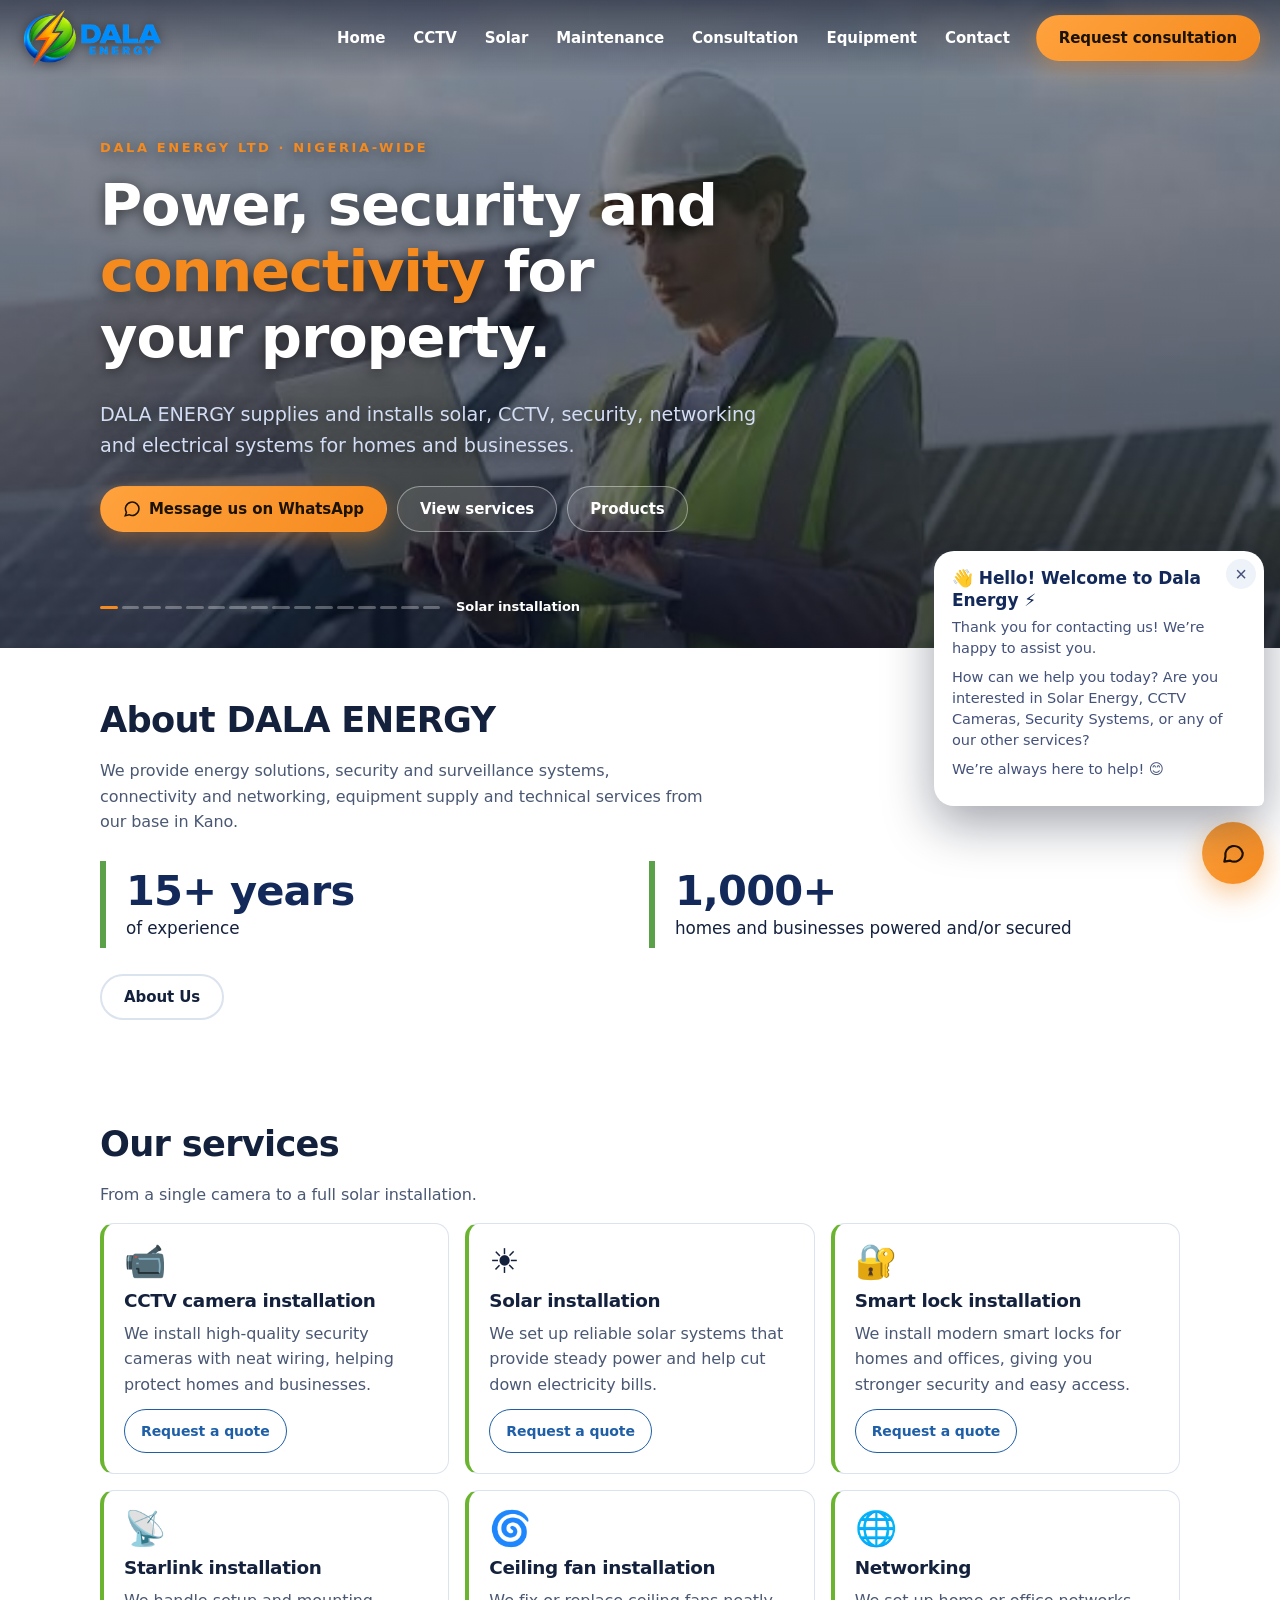
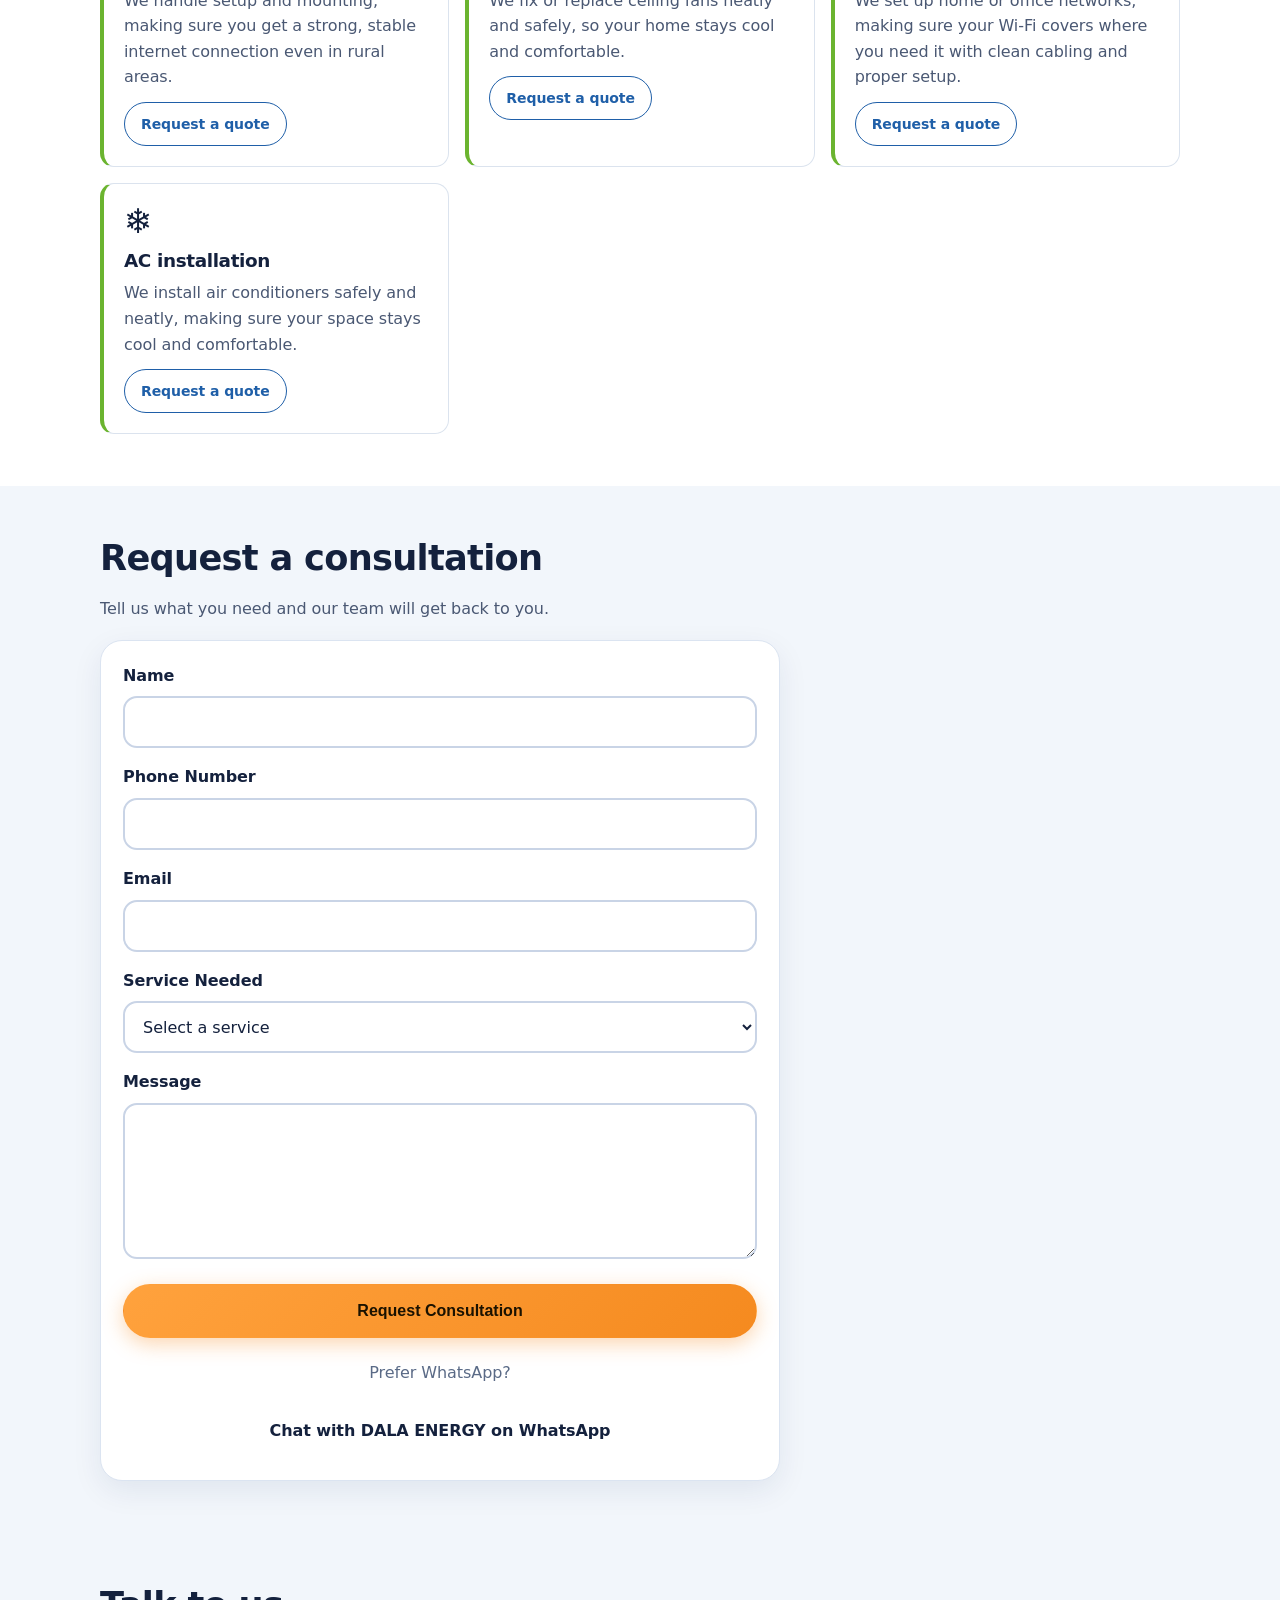
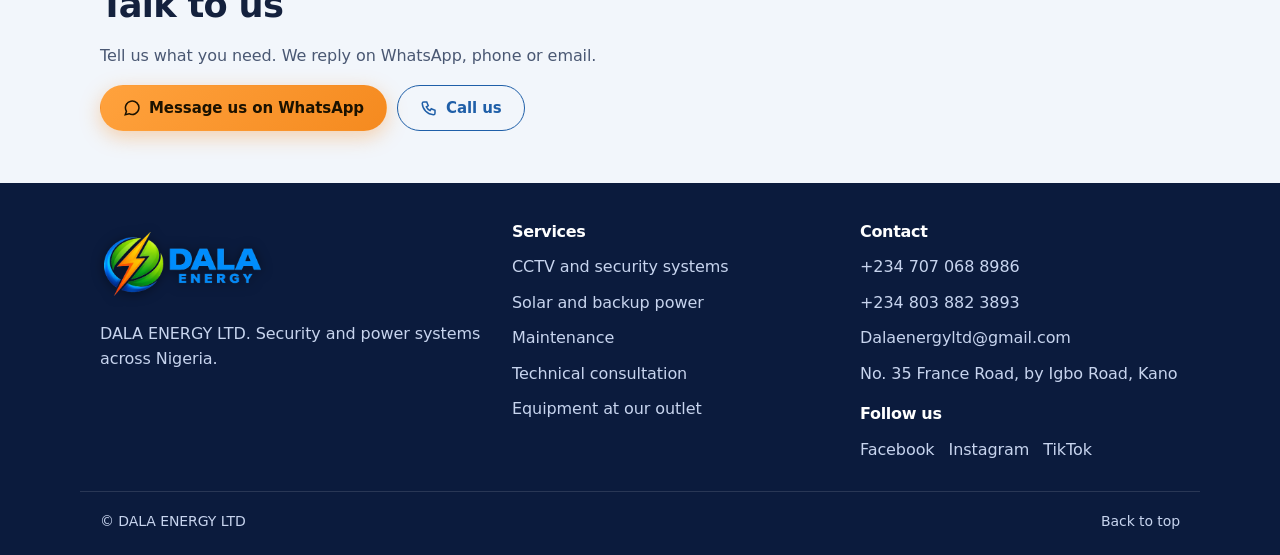
<file: index.html>
<!doctype html><html lang="en"><head><meta charset="utf-8"><meta name="viewport" content="width=device-width,initial-scale=1"><title>DALA ENERGY LTD | CCTV, Solar and Backup Power in Nigeria</title><meta name="description" content="DALA ENERGY LTD installs and maintains CCTV, solar and backup power systems across Nigeria. Outlet at 35 France Road, Kano."><link rel="canonical" href="https://dalaenergy.ng/"><meta property="og:title" content="DALA ENERGY LTD | CCTV, Solar and Backup Power in Nigeria"><meta property="og:description" content="DALA ENERGY LTD installs and maintains CCTV, solar and backup power systems across Nigeria. Outlet at 35 France Road, Kano."><meta property="og:type" content="website"><meta property="og:url" content="https://dalaenergy.ng/"><link rel="stylesheet" href="style.css?v=12"><script type="application/ld+json">{"@context":"https://schema.org","@type":"Store","name":"DALA ENERGY LTD","alternateName":"DALA ENERGY","url":"https://dalaenergy.ng","logo":"https://dalaenergy.ng/logo.png","telephone":["+2349045581684","+2348038823893"],"email":"Dalaenergyltd@gmail.com","address":{"@type":"PostalAddress","streetAddress":"No. 35 France Road, by Igbo Road","addressLocality":"Kano","addressCountry":"NG"},"areaServed":"Nigeria"}</script></head><body>
<a class="dl-skip" href="#main">Skip to content</a><div class="dl-prog" id="prog"></div>
<header class="dl-head"><a class="dl-brand" href="./"><img src="logo.png" alt="DALA ENERGY" width="150" height="67"></a><nav class="dl-nav" aria-label="Main"><a href="./">Home</a><a href="cctv">CCTV</a><a href="solar">Solar</a><a href="maintenance">Maintenance</a><a href="consultation">Consultation</a><a href="equipment">Equipment</a><a href="contact">Contact</a></nav><a class="dl-btn dl-btn-p dl-hide-s" href="https://wa.me/2349045581684?text=Hello%20DALA%20ENERGY%2C%20I%20would%20like%20a%20consultation.">Request consultation</a><button class="dl-burger" id="open" aria-label="Open menu" aria-expanded="false"><span></span><span></span><span></span></button></header>
<div class="dl-back" id="back"></div><aside class="dl-drawer" id="drawer" aria-hidden="true"><button class="dl-x" id="close" aria-label="Close menu">×</button><a href="./">Home<i>›</i></a><a href="cctv">CCTV<i>›</i></a><a href="solar">Solar<i>›</i></a><a href="maintenance">Maintenance<i>›</i></a><a href="consultation">Consultation<i>›</i></a><a href="equipment">Equipment<i>›</i></a><a href="contact">Contact<i>›</i></a><a class="dl-btn dl-btn-p dl-full" href="https://wa.me/2349045581684?text=Hello%20DALA%20ENERGY%2C%20I%20would%20like%20a%20consultation.">Request consultation</a><div class="dl-two"><a class="dl-btn dl-btn-g" href="https://wa.me/2349045581684?text=Hello%20DALA%20ENERGY%2C"><svg viewBox="0 0 24 24" width="18" height="18" fill="none" stroke="currentColor" stroke-width="2"><path d="M3 21l1.6-4.6A9 9 0 1 1 8 19.6z"/></svg> WhatsApp</a><a class="dl-btn dl-btn-g" href="tel:+2349045581684"><svg viewBox="0 0 24 24" width="18" height="18" fill="none" stroke="currentColor" stroke-width="2"><path d="M5 4h4l2 5-2.5 1.5a11 11 0 0 0 5 5L15 13l5 2v4a2 2 0 0 1-2 2A16 16 0 0 1 3 6a2 2 0 0 1 2-2z"/></svg> Call</a></div><p class="dl-small">Dalaenergyltd@gmail.com<br>+234 904 558 1684<br>+234 803 882 3893</p></aside>
<main id="main"><section class="dl-hero dl-has-slides"><script src="slides.js?v=7" defer></script><div class="dl-slides" aria-hidden="true"><img class="on" src="hero-1.jpg" alt=""><img data-src="hero-2.jpg" alt=""><img data-src="hero-3.jpg" alt=""><img data-src="hero-4.jpg" alt=""><img data-src="hero-5.jpg" alt=""><img data-src="hero-6.jpg" alt=""><img data-src="hero-7.jpg" alt=""><img data-src="hero-8.jpg" alt=""><img data-src="hero-9.jpg" alt=""><img data-src="hero-10.jpg" alt=""><img data-src="hero-11.jpg" alt=""><img data-src="hero-12.jpg" alt=""><img data-src="hero-13.jpg" alt=""><img data-src="hero-14.jpg" alt=""><img data-src="hero-15.jpg" alt=""><img data-src="hero-16.jpg" alt=""></div><div class="dl-wrap dl-herob"><p class="dl-eyebrow" data-k="eyebrow">DALA ENERGY LTD · NIGERIA-WIDE</p><h1 data-k="index.h1" data-fmt="1">Power, security and <em>connectivity</em> for your property.</h1><p class="dl-lead" data-k="index.lead">DALA ENERGY supplies and installs solar, CCTV, security, networking and electrical systems for homes and businesses.</p><div class="dl-row"><a class="dl-btn dl-btn-p" href="https://wa.me/2349045581684?text=Hello%20DALA%20ENERGY%2C%20I%20would%20like%20to%20discuss%20a%20project."><svg viewBox="0 0 24 24" width="18" height="18" fill="none" stroke="currentColor" stroke-width="2"><path d="M3 21l1.6-4.6A9 9 0 1 1 8 19.6z"/></svg> Message us on WhatsApp</a><a class="dl-btn dl-btn-o" href="#services">View services</a><a class="dl-btn dl-btn-o" href="equipment">Products</a></div></div></section><section class="dl-sec "><div class="dl-wrap"><h2 data-k="about.h">About DALA ENERGY</h2><p class="dl-lead2" data-k="about.p">We provide energy solutions, security and surveillance systems, connectivity and networking, equipment supply and technical services from our base in Kano.</p><div class="dl-ab"><div><b data-k="about.s1b">15+ years</b><span data-k="about.s1">of experience</span></div><div><b data-k="about.s2b">1,000+</b><span data-k="about.s2">homes and businesses powered and/or secured</span></div></div><a class="dl-btn dl-btn-o dl-ab-btn" href="contact">About Us</a></div></section><section id="services" class="dl-sec "><div class="dl-wrap"><h2 data-k="svc.h">Our services</h2><p class="dl-lead2" data-k="svc.sub">From a single camera to a full solar installation.</p><div class="dl-grid"><div class="dl-card"><span class="dl-ico" aria-hidden="true">📹</span><h3 data-k="svc.0.t">CCTV camera installation</h3><p data-k="svc.0.d">We install high-quality security cameras with neat wiring, helping protect homes and businesses.</p><a class="dl-btn dl-btn-o dl-sm" href="https://wa.me/2349045581684?text=Hello%20DALA%20ENERGY%2C%20I%20would%20like%20a%20quote%20for%20cctv%20camera%20installation.">Request a quote</a></div><div class="dl-card"><span class="dl-ico" aria-hidden="true">☀️</span><h3 data-k="svc.1.t">Solar installation</h3><p data-k="svc.1.d">We set up reliable solar systems that provide steady power and help cut down electricity bills.</p><a class="dl-btn dl-btn-o dl-sm" href="https://wa.me/2349045581684?text=Hello%20DALA%20ENERGY%2C%20I%20would%20like%20a%20quote%20for%20solar%20installation.">Request a quote</a></div><div class="dl-card"><span class="dl-ico" aria-hidden="true">🔐</span><h3 data-k="svc.2.t">Smart lock installation</h3><p data-k="svc.2.d">We install modern smart locks for homes and offices, giving you stronger security and easy access.</p><a class="dl-btn dl-btn-o dl-sm" href="https://wa.me/2349045581684?text=Hello%20DALA%20ENERGY%2C%20I%20would%20like%20a%20quote%20for%20smart%20lock%20installation.">Request a quote</a></div><div class="dl-card"><span class="dl-ico" aria-hidden="true">📡</span><h3 data-k="svc.3.t">Starlink installation</h3><p data-k="svc.3.d">We handle setup and mounting, making sure you get a strong, stable internet connection even in rural areas.</p><a class="dl-btn dl-btn-o dl-sm" href="https://wa.me/2349045581684?text=Hello%20DALA%20ENERGY%2C%20I%20would%20like%20a%20quote%20for%20starlink%20installation.">Request a quote</a></div><div class="dl-card"><span class="dl-ico" aria-hidden="true">🌀</span><h3 data-k="svc.4.t">Ceiling fan installation</h3><p data-k="svc.4.d">We fix or replace ceiling fans neatly and safely, so your home stays cool and comfortable.</p><a class="dl-btn dl-btn-o dl-sm" href="https://wa.me/2349045581684?text=Hello%20DALA%20ENERGY%2C%20I%20would%20like%20a%20quote%20for%20ceiling%20fan%20installation.">Request a quote</a></div><div class="dl-card"><span class="dl-ico" aria-hidden="true">🌐</span><h3 data-k="svc.5.t">Networking</h3><p data-k="svc.5.d">We set up home or office networks, making sure your Wi-Fi covers where you need it with clean cabling and proper setup.</p><a class="dl-btn dl-btn-o dl-sm" href="https://wa.me/2349045581684?text=Hello%20DALA%20ENERGY%2C%20I%20would%20like%20a%20quote%20for%20networking.">Request a quote</a></div><div class="dl-card"><span class="dl-ico" aria-hidden="true">❄️</span><h3 data-k="svc.6.t">AC installation</h3><p data-k="svc.6.d">We install air conditioners safely and neatly, making sure your space stays cool and comfortable.</p><a class="dl-btn dl-btn-o dl-sm" href="https://wa.me/2349045581684?text=Hello%20DALA%20ENERGY%2C%20I%20would%20like%20a%20quote%20for%20ac%20installation.">Request a quote</a></div></div></div></section><section class="dl-sec dl-formsec"><div class="dl-wrap"><h2 data-k="form.h">Request a consultation</h2><p class="dl-lead2" data-k="form.sub">Tell us what you need and our team will get back to you.</p><form class="dl-form" id="dlform" novalidate><label for="f-name">Name</label><input id="f-name" name="name" type="text" autocomplete="name" required><label for="f-phone">Phone Number</label><input id="f-phone" name="phone" type="tel" autocomplete="tel" inputmode="tel" required><label for="f-email">Email</label><input id="f-email" name="email" type="email" autocomplete="email"><label for="f-service">Service Needed</label><select id="f-service" name="service" required><option value="">Select a service</option><option>CCTV camera installation</option><option>Solar installation</option><option>Smart lock installation</option><option>Starlink installation</option><option>Ceiling fan installation</option><option>Networking</option><option>AC installation</option><option>Other</option></select><label for="f-msg">Message</label><textarea id="f-msg" name="message" rows="5"></textarea><input type="text" name="_gotcha" tabindex="-1" autocomplete="off" class="dl-hp" aria-hidden="true"><p class="dl-ferr" role="alert" hidden></p><button type="submit" class="dl-btn dl-btn-p dl-full">Request Consultation</button><div class="dl-fok" role="status" hidden></div><p class="dl-pw">Prefer WhatsApp?</p><a class="dl-btn dl-btn-w dl-full" id="dlfwa" href="https://wa.me/2349045581684?text=Hello%20DALA%20ENERGY%2C%20I%20would%20like%20to%20talk%20about%20a%20project.">Chat with DALA ENERGY on WhatsApp</a></form></div></section><section class="dl-sec dl-alt"><div class="dl-wrap"><h2>Talk to us</h2><p class="dl-lead2">Tell us what you need. We reply on WhatsApp, phone or email.</p><div class="dl-row"><a class="dl-btn dl-btn-p" href="https://wa.me/2349045581684?text=Hello%20DALA%20ENERGY%2C%20I%20need%20help%20with%20a%20project."><svg viewBox="0 0 24 24" width="18" height="18" fill="none" stroke="currentColor" stroke-width="2"><path d="M3 21l1.6-4.6A9 9 0 1 1 8 19.6z"/></svg> Message us on WhatsApp</a><a class="dl-btn dl-btn-o" href="tel:+2349045581684"><svg viewBox="0 0 24 24" width="18" height="18" fill="none" stroke="currentColor" stroke-width="2"><path d="M5 4h4l2 5-2.5 1.5a11 11 0 0 0 5 5L15 13l5 2v4a2 2 0 0 1-2 2A16 16 0 0 1 3 6a2 2 0 0 1 2-2z"/></svg> Call us</a></div></div></section></main>
<footer class="dl-foot"><div class="dl-wrap dl-fgrid"><div><span class="dl-brand dl-fb"><img src="logo.png" alt="DALA ENERGY" width="150" height="67"></span><p data-k="footer.blurb">DALA ENERGY LTD. Security and power systems across Nigeria.</p></div><div><h3>Services</h3><a href="cctv">CCTV and security systems</a><a href="solar">Solar and backup power</a><a href="maintenance">Maintenance</a><a href="consultation">Technical consultation</a><a href="equipment">Equipment at our outlet</a></div><div><h3>Contact</h3><a href="tel:+2349045581684">+234 904 558 1684</a><a href="tel:+2348038823893">+234 803 882 3893</a><a href="mailto:Dalaenergyltd@gmail.com">Dalaenergyltd@gmail.com</a><span>No. 35 France Road, by Igbo Road, Kano</span></div></div><div class="dl-wrap dl-legal"><span>© DALA ENERGY LTD</span><a href="#top" id="top">Back to top</a></div></footer><script src="site-data.js?v=1" defer></script><script src="site.js?v=1" defer></script><script src="script.js?v=9" defer></script><script src="assistant.js?v=2" defer></script></body></html>
</file>
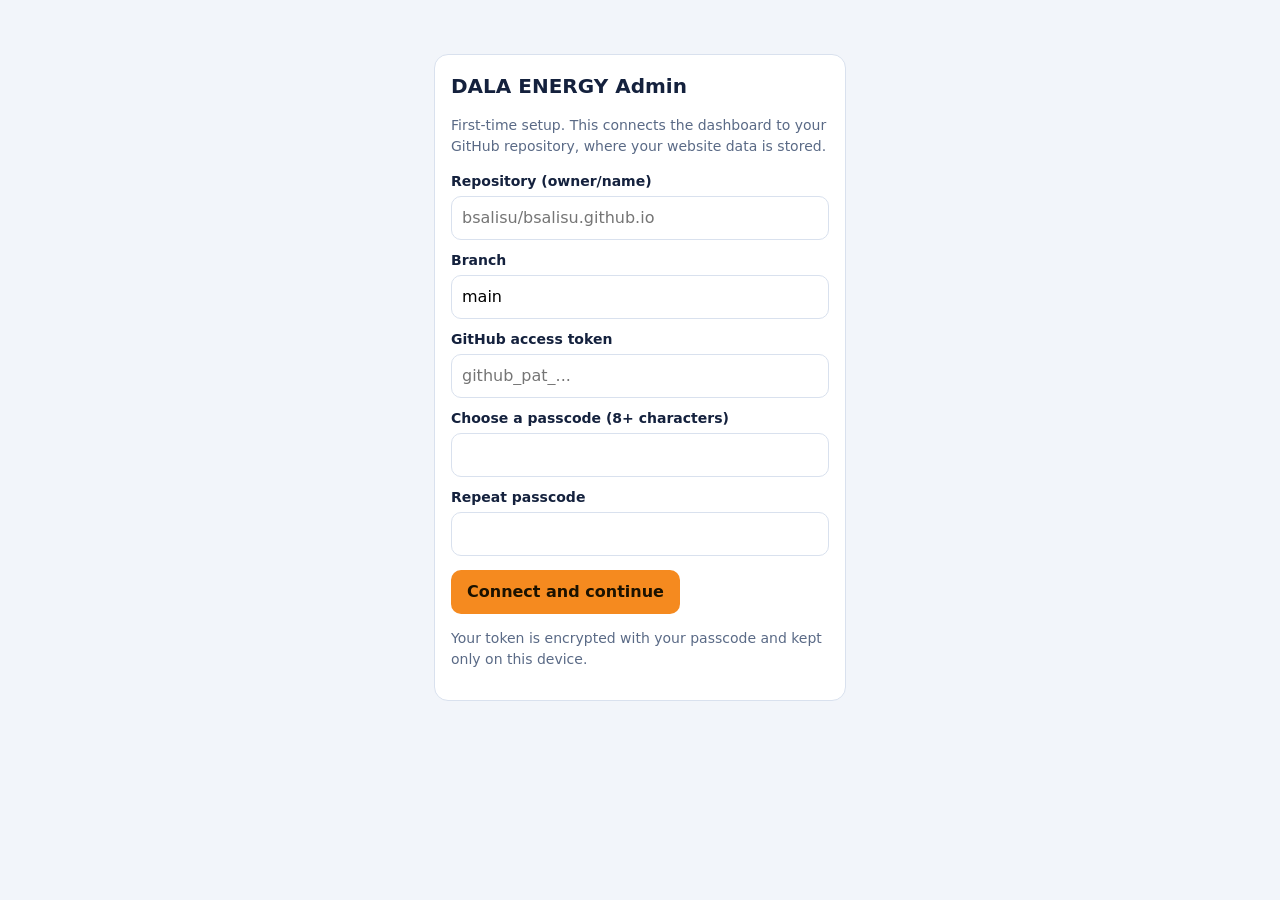
<file: admin.html>
<!doctype html><html lang="en"><head><meta charset="utf-8"><meta name="viewport" content="width=device-width,initial-scale=1"><meta name="robots" content="noindex,nofollow"><title>DALA ENERGY · Admin</title>
<style>
:root{--navy:#12295a;--deep:#0b1b3d;--green:#3f9a4f;--orange:#f58a1f;--bg:#f2f5fa;--line:#d9e1ee;--ink:#14213d;--mut:#5a6a86}
*{box-sizing:border-box}body{margin:0;font:16px/1.5 system-ui,-apple-system,"Segoe UI",Roboto,sans-serif;background:var(--bg);color:var(--ink)}
button,input,select,textarea{font:inherit}
.top{position:sticky;top:0;z-index:20;background:var(--deep);color:#fff;padding:10px 14px;display:flex;gap:8px;align-items:center;flex-wrap:wrap}
.top b{font-size:17px;margin-right:auto}.chip{font-size:12px;padding:3px 9px;border-radius:99px;background:#26407a}.chip.dirty{background:#b45309}
.btn{min-height:44px;padding:0 16px;border:0;border-radius:10px;font-weight:700;cursor:pointer;background:#e4eaf5;color:var(--ink)}
.btn.p{background:var(--orange);color:#1b1200}.btn.g{background:var(--green);color:#fff}.btn.d{background:#fde8e8;color:#9b1c1c}.btn.s{min-height:36px;padding:0 12px;font-size:14px}
.tabs{display:flex;gap:6px;overflow-x:auto;padding:10px 14px;background:#fff;border-bottom:1px solid var(--line);position:sticky;top:64px;z-index:15}
.tabs button{flex:none;min-height:40px;padding:0 14px;border:1px solid var(--line);border-radius:99px;background:#fff;font-weight:600;cursor:pointer}.tabs .on{background:var(--navy);color:#fff;border-color:var(--navy)}
main{max-width:980px;margin:0 auto;padding:16px 14px 80px}
.card{background:#fff;border:1px solid var(--line);border-radius:14px;padding:16px;margin:0 0 14px}
h2{margin:0 0 10px;font-size:20px}h3{margin:14px 0 6px;font-size:16px}
label{display:block;font-weight:600;font-size:14px;margin:10px 0 4px}
input[type=text],input[type=password],input[type=number],select,textarea{width:100%;min-height:44px;padding:8px 10px;border:1px solid var(--line);border-radius:10px;background:#fff}
textarea{min-height:84px}input[type=color]{width:64px;height:44px;border:1px solid var(--line);border-radius:10px;padding:2px;background:#fff}
.row{display:flex;gap:8px;flex-wrap:wrap;align-items:center}.grid{display:grid;gap:12px}@media(min-width:720px){.grid.c2{grid-template-columns:1fr 1fr}.grid.c3{grid-template-columns:repeat(3,1fr)}}
.muted{color:var(--mut);font-size:14px}.ok{color:#166534}.err{color:#b91c1c;font-weight:600}
details{border:1px solid var(--line);border-radius:12px;margin:8px 0;background:#fff}summary{padding:12px 14px;cursor:pointer;font-weight:600;display:flex;gap:8px;align-items:center;justify-content:space-between}
details>div{padding:0 14px 14px}
.thumbs{display:grid;grid-template-columns:repeat(auto-fill,minmax(150px,1fr));gap:10px}.th{border:1px solid var(--line);border-radius:12px;padding:8px;background:#fff;font-size:12px;word-break:break-all}
.th .im{height:100px;border-radius:8px;background:#e9eef7 center/contain no-repeat}.th .v{height:100px;display:grid;place-items:center;background:#e9eef7;border-radius:8px}
.login{max-width:440px;margin:6vh auto;padding:0 14px}
.sw{display:flex;gap:0;border-radius:10px;overflow:hidden;height:34px;margin-top:10px}.sw i{flex:1}
.toast{position:fixed;left:50%;bottom:18px;transform:translateX(-50%);background:#111c36;color:#fff;padding:10px 16px;border-radius:12px;z-index:50;max-width:92vw}
</style></head><body><div id="app"></div><div id="toast" class="toast" hidden></div>
<script>
const SEED={"design": {"navy": "#12295a", "deep": "#0b1b3d", "green": "#6bb42f", "orange": "#f58a1f", "blue": "#1f5fa8", "font": "", "gf": "", "radius": 99, "slideSeconds": 5, "noAnim": false}, "text": {}, "contact": {"phone1": "+234 904 558 1684", "phone2": "+234 803 882 3893", "email": "Dalaenergyltd@gmail.com", "address": "No. 35 France Road, by Igbo Road, Kano"}, "assistant": {"enabled": true, "name": "DALA Assistant", "greeting": "", "welcome": true, "welcomeText": "", "welcomeSeconds": 5}, "social": {}, "seo": {}, "slides": {"index": [{"src": "hero-1.jpg", "caption": "Solar installation"}, {"src": "hero-2.jpg", "caption": "Solar installation"}, {"src": "hero-3.jpg", "caption": "Solar installation"}, {"src": "hero-4.jpg", "caption": "Solar installation"}, {"src": "hero-5.jpg", "caption": "CCTV installation"}, {"src": "hero-6.jpg", "caption": "CCTV installation"}, {"src": "hero-7.jpg", "caption": "CCTV installation"}, {"src": "hero-8.jpg", "caption": "CCTV installation"}, {"src": "hero-9.jpg", "caption": "Starlink connectivity"}, {"src": "hero-10.jpg", "caption": "Starlink connectivity"}, {"src": "hero-11.jpg", "caption": "Electrical installation"}, {"src": "hero-12.jpg", "caption": "Solar installation"}, {"src": "hero-13.jpg", "caption": "Electrical installation"}, {"src": "hero-14.jpg", "caption": "Electrical installation"}, {"src": "hero-15.jpg", "caption": "Electrical installation"}, {"src": "hero-16.jpg", "caption": "Electrical installation"}], "cctv": [{"src": "hero-5.jpg", "caption": "CCTV installation"}, {"src": "hero-6.jpg", "caption": "CCTV installation"}, {"src": "hero-7.jpg", "caption": "CCTV installation"}, {"src": "hero-8.jpg", "caption": "CCTV installation"}], "solar": [{"src": "hero-1.jpg", "caption": "Solar installation"}, {"src": "hero-2.jpg", "caption": "Solar installation"}, {"src": "hero-3.jpg", "caption": "Solar installation"}, {"src": "hero-4.jpg", "caption": "Solar installation"}, {"src": "hero-12.jpg", "caption": "Solar installation"}], "maintenance": [{"src": "hero-14.jpg", "caption": "Electrical installation"}, {"src": "hero-15.jpg", "caption": "Electrical installation"}, {"src": "hero-16.jpg", "caption": "Electrical installation"}, {"src": "hero-11.jpg", "caption": "Electrical installation"}, {"src": "hero-13.jpg", "caption": "Electrical installation"}], "consultation": [{"src": "hero-14.jpg", "caption": "Electrical installation"}, {"src": "hero-1.jpg", "caption": "Solar installation"}, {"src": "hero-5.jpg", "caption": "CCTV installation"}, {"src": "hero-15.jpg", "caption": "Electrical installation"}], "equipment": [{"src": "hero-5.jpg", "caption": "CCTV installation"}, {"src": "hero-2.jpg", "caption": "Solar installation"}, {"src": "hero-9.jpg", "caption": "Starlink connectivity"}, {"src": "hero-16.jpg", "caption": "Electrical installation"}], "contact": [{"src": "hero-9.jpg", "caption": "Starlink connectivity"}, {"src": "hero-10.jpg", "caption": "Starlink connectivity"}, {"src": "hero-14.jpg", "caption": "Electrical installation"}, {"src": "hero-5.jpg", "caption": "CCTV installation"}]}, "products": {"categories": ["Featured products", "Solar products"], "items": [{"id": "p-cctv-camera", "name": "CCTV camera", "cat": "Featured products", "desc": "Available at our outlet. Prices and availability are confirmed on request.", "price": "", "stock": "ask", "image": "p-cctv-camera.jpg"}, {"id": "p-dvr", "name": "DVR", "cat": "Featured products", "desc": "Available at our outlet. Prices and availability are confirmed on request.", "price": "", "stock": "ask", "image": "p-dvr.jpg"}, {"id": "p-nvr", "name": "NVR", "cat": "Featured products", "desc": "Available at our outlet. Prices and availability are confirmed on request.", "price": "", "stock": "ask", "image": "p-nvr.jpg"}, {"id": "p-hard-drive", "name": "Hard drive", "cat": "Featured products", "desc": "Available at our outlet. Prices and availability are confirmed on request.", "price": "", "stock": "ask", "image": "p-hard-drive.jpg"}, {"id": "p-rg59-cable", "name": "RG59 cable", "cat": "Featured products", "desc": "Available at our outlet. Prices and availability are confirmed on request.", "price": "", "stock": "ask", "image": "p-rg59-cable.jpg"}, {"id": "p-power-supply", "name": "Power supply", "cat": "Featured products", "desc": "Available at our outlet. Prices and availability are confirmed on request.", "price": "", "stock": "ask", "image": ""}, {"id": "p-bnc-connectors", "name": "BNC connectors", "cat": "Featured products", "desc": "Available at our outlet. Prices and availability are confirmed on request.", "price": "", "stock": "ask", "image": "p-bnc-connectors.jpg"}, {"id": "p-dc-power-connectors", "name": "DC power connectors", "cat": "Featured products", "desc": "Available at our outlet. Prices and availability are confirmed on request.", "price": "", "stock": "ask", "image": "p-dc-power-connectors.jpg"}, {"id": "p-cctv-power-adapter", "name": "CCTV power adapter", "cat": "Featured products", "desc": "Available at our outlet. Prices and availability are confirmed on request.", "price": "", "stock": "ask", "image": ""}, {"id": "p-power-supply-box", "name": "Power supply box", "cat": "Featured products", "desc": "Available at our outlet. Prices and availability are confirmed on request.", "price": "", "stock": "ask", "image": "p-power-supply-box.jpg"}, {"id": "p-ethernet-cable", "name": "Ethernet cable", "cat": "Featured products", "desc": "Available at our outlet. Prices and availability are confirmed on request.", "price": "", "stock": "ask", "image": ""}, {"id": "p-rj45-connectors", "name": "RJ45 connectors", "cat": "Featured products", "desc": "Available at our outlet. Prices and availability are confirmed on request.", "price": "", "stock": "ask", "image": ""}, {"id": "p-poe-switch", "name": "PoE switch", "cat": "Featured products", "desc": "Available at our outlet. Prices and availability are confirmed on request.", "price": "", "stock": "ask", "image": ""}, {"id": "p-router", "name": "Router", "cat": "Featured products", "desc": "Available at our outlet. Prices and availability are confirmed on request.", "price": "", "stock": "ask", "image": ""}, {"id": "p-monitor", "name": "Monitor", "cat": "Featured products", "desc": "Available at our outlet. Prices and availability are confirmed on request.", "price": "", "stock": "ask", "image": ""}, {"id": "p-hdmi-cable", "name": "HDMI cable", "cat": "Featured products", "desc": "Available at our outlet. Prices and availability are confirmed on request.", "price": "", "stock": "ask", "image": ""}, {"id": "p-vga-cable", "name": "VGA cable", "cat": "Featured products", "desc": "Available at our outlet. Prices and availability are confirmed on request.", "price": "", "stock": "ask", "image": ""}, {"id": "p-junction-box", "name": "Junction box", "cat": "Featured products", "desc": "Available at our outlet. Prices and availability are confirmed on request.", "price": "", "stock": "ask", "image": ""}, {"id": "p-camera-mounting-bracket", "name": "Camera mounting bracket", "cat": "Featured products", "desc": "Available at our outlet. Prices and availability are confirmed on request.", "price": "", "stock": "ask", "image": ""}, {"id": "p-screws", "name": "Screws", "cat": "Featured products", "desc": "Available at our outlet. Prices and availability are confirmed on request.", "price": "", "stock": "ask", "image": ""}, {"id": "p-wall-plugs", "name": "Wall plugs", "cat": "Featured products", "desc": "Available at our outlet. Prices and availability are confirmed on request.", "price": "", "stock": "ask", "image": ""}, {"id": "p-cable-clips", "name": "Cable clips", "cat": "Featured products", "desc": "Available at our outlet. Prices and availability are confirmed on request.", "price": "", "stock": "ask", "image": ""}, {"id": "p-pvc-conduit-pipes", "name": "PVC conduit pipes", "cat": "Featured products", "desc": "Available at our outlet. Prices and availability are confirmed on request.", "price": "", "stock": "ask", "image": ""}, {"id": "p-cable-trunking", "name": "Cable trunking", "cat": "Featured products", "desc": "Available at our outlet. Prices and availability are confirmed on request.", "price": "", "stock": "ask", "image": ""}, {"id": "p-cctv-cabinet", "name": "CCTV cabinet", "cat": "Featured products", "desc": "Available at our outlet. Prices and availability are confirmed on request.", "price": "", "stock": "ask", "image": ""}, {"id": "p-surge-protector", "name": "Surge protector", "cat": "Featured products", "desc": "Available at our outlet. Prices and availability are confirmed on request.", "price": "", "stock": "ask", "image": ""}, {"id": "p-crimping-tool", "name": "Crimping tool", "cat": "Featured products", "desc": "Available at our outlet. Prices and availability are confirmed on request.", "price": "", "stock": "ask", "image": ""}, {"id": "p-cable-tester", "name": "Cable tester", "cat": "Featured products", "desc": "Available at our outlet. Prices and availability are confirmed on request.", "price": "", "stock": "ask", "image": ""}, {"id": "p-digital-multimeter", "name": "Digital multimeter", "cat": "Featured products", "desc": "Available at our outlet. Prices and availability are confirmed on request.", "price": "", "stock": "ask", "image": ""}, {"id": "p-solar-panel", "name": "Solar panel", "cat": "Solar products", "desc": "Available at our outlet. Prices and availability are confirmed on request.", "price": "", "stock": "ask", "image": ""}, {"id": "p-solar-inverter", "name": "Solar inverter", "cat": "Solar products", "desc": "Available at our outlet. Prices and availability are confirmed on request.", "price": "", "stock": "ask", "image": ""}, {"id": "p-battery", "name": "Battery", "cat": "Solar products", "desc": "Available at our outlet. Prices and availability are confirmed on request.", "price": "", "stock": "ask", "image": ""}, {"id": "p-mppt-charge-controller", "name": "MPPT charge controller", "cat": "Solar products", "desc": "Available at our outlet. Prices and availability are confirmed on request.", "price": "", "stock": "ask", "image": ""}, {"id": "p-dc-cable", "name": "DC cable", "cat": "Solar products", "desc": "Available at our outlet. Prices and availability are confirmed on request.", "price": "", "stock": "ask", "image": ""}, {"id": "p-mc4-connectors", "name": "MC4 connectors", "cat": "Solar products", "desc": "Available at our outlet. Prices and availability are confirmed on request.", "price": "", "stock": "ask", "image": ""}, {"id": "p-dc-breaker", "name": "DC breaker", "cat": "Solar products", "desc": "Available at our outlet. Prices and availability are confirmed on request.", "price": "", "stock": "ask", "image": ""}, {"id": "p-ac-breaker", "name": "AC breaker", "cat": "Solar products", "desc": "Available at our outlet. Prices and availability are confirmed on request.", "price": "", "stock": "ask", "image": ""}, {"id": "p-surge-protection-device", "name": "Surge protection device", "cat": "Solar products", "desc": "Available at our outlet. Prices and availability are confirmed on request.", "price": "", "stock": "ask", "image": ""}, {"id": "p-mounting-brackets", "name": "Mounting brackets", "cat": "Solar products", "desc": "Available at our outlet. Prices and availability are confirmed on request.", "price": "", "stock": "ask", "image": ""}]}};
const $=s=>document.querySelector(s),enc=new TextEncoder(),dec=new TextDecoder();
const PAGES=['index','cctv','solar','maintenance','consultation','equipment','contact'];
const PN={index:'Home',cctv:'CCTV',solar:'Solar',maintenance:'Maintenance',consultation:'Consultation',equipment:'Products',contact:'Contact'};
const SITEPHOTOS=Array.from({length:16},(_,i)=>'hero-'+(i+1)+'.jpg');
let cfg=null,S=null,tab='dash',media=[],sha=null,dirty=false,lockT=null,pageText=null,pageMeta={},busy=false;
const esc=t=>String(t==null?'':t).replace(/[&<>"]/g,c=>({'&':'&amp;','<':'&lt;','>':'&gt;','"':'&quot;'}[c]));
const b64=a=>{let s='';const u=new Uint8Array(a);for(let i=0;i<u.length;i+=0x8000)s+=String.fromCharCode.apply(null,u.subarray(i,i+0x8000));return btoa(s)};
const unb64=s=>Uint8Array.from(atob(s),c=>c.charCodeAt(0));
function toast(m,ms){const t=$('#toast');t.textContent=m;t.hidden=false;clearTimeout(t._t);t._t=setTimeout(()=>t.hidden=true,ms||3500)}
/* ---------- security: token kept encrypted on this device, unlocked by a passcode ---------- */
async function dk(pass,salt){const m=await crypto.subtle.importKey('raw',enc.encode(pass),'PBKDF2',false,['deriveKey']);return crypto.subtle.deriveKey({name:'PBKDF2',salt,iterations:200000,hash:'SHA-256'},m,{name:'AES-GCM',length:256},false,['encrypt','decrypt'])}
async function seal(obj,pass){const salt=crypto.getRandomValues(new Uint8Array(16)),iv=crypto.getRandomValues(new Uint8Array(12)),k=await dk(pass,salt);const c=await crypto.subtle.encrypt({name:'AES-GCM',iv},k,enc.encode(JSON.stringify(obj)));return{s:b64(salt),i:b64(iv),d:b64(c)}}
async function unseal(box,pass){const k=await dk(pass,unb64(box.s));const p=await crypto.subtle.decrypt({name:'AES-GCM',iv:unb64(box.i)},k,unb64(box.d));return JSON.parse(dec.decode(p))}
function arm(){clearTimeout(lockT);lockT=setTimeout(()=>lock('Locked after 15 minutes of no use.'),15*60*1000)}
function lock(msg){if(S)localStorage.setItem('dala_draft',JSON.stringify(S));cfg=null;S=null;renderLogin(msg)}
/* ---------- GitHub storage (the repository is the database) ---------- */
async function gh(path,opt){opt=opt||{};const r=await fetch('https://api.github.com/repos/'+cfg.repo+path,{...opt,headers:{Authorization:'Bearer '+cfg.token,Accept:'application/vnd.github+json',...(opt.body?{'Content-Type':'application/json'}:{})}});if(r.status===404)return null;if(!r.ok){let m='';try{m=(await r.json()).message}catch(e){}throw new Error('GitHub '+r.status+': '+m)}return r.status===204?{}:r.json()}
const getF=p=>gh('/contents/'+p+'?ref='+cfg.branch);
const putF=(p,c,msg,sh)=>gh('/contents/'+p,{method:'PUT',body:JSON.stringify({message:msg,content:c,branch:cfg.branch,...(sh?{sha:sh}:{})})});
const delF=(p,sh,msg)=>gh('/contents/'+p,{method:'DELETE',body:JSON.stringify({message:msg,sha:sh,branch:cfg.branch})});
function merge(a,b){for(const k in b){if(b[k]&&typeof b[k]==='object'&&!Array.isArray(b[k])&&a[k]&&typeof a[k]==='object'&&!Array.isArray(a[k]))merge(a[k],b[k]);else a[k]=b[k]}return a}
async function loadAll(){const f=await getF('site-data.js');let d={};sha=f?f.sha:null;if(f){try{const t=dec.decode(unb64(f.content.replace(/\n/g,'')));d=JSON.parse(t.slice(t.indexOf('{'),t.lastIndexOf('}')+1))}catch(e){}}
S=merge(JSON.parse(JSON.stringify(SEED)),d);const dr=localStorage.getItem('dala_draft');if(dr){try{S=JSON.parse(dr);dirty=true;toast('Your unsaved draft was restored.')}catch(e){}}
await loadMedia()}
async function loadMedia(){const l=await gh('/contents/media?ref='+cfg.branch);media=Array.isArray(l)?l.filter(x=>x.type==='file'):[]}
const mediaUrl=src=>{const m=media.find(x=>x.path===src);return m?m.download_url:'../'+src};
/* ---------- helpers ---------- */
const get=(o,p)=>p.split('.').reduce((a,k)=>a==null?a:a[k],o);
function set(o,p,v){const ks=p.split('.');let a=o;for(let i=0;i<ks.length-1;i++){if(a[ks[i]]==null)a[ks[i]]={};a=a[ks[i]]}a[ks[ks.length-1]]=v}
function mark(){dirty=true;const c=$('#chip');if(c){c.textContent='Unsaved changes';c.className='chip dirty'}}
const bind=(p,extra)=>`data-b="${p}" ${extra||''}`;
const inp=(p,label,ph,type)=>`<label>${label}</label><input type="${type||'text'}" ${bind(p)} value="${esc(get(S,p))}" placeholder="${esc(ph||'')}">`;
const mediaOpts=cur=>{const all=[...new Set(['',...SITEPHOTOS,...SEEDIMG,...media.map(m=>m.path),cur].filter(x=>x!==undefined))];return all.map(x=>`<option value="${esc(x)}" ${x===cur?'selected':''}>${x||'(none)'}</option>`).join('')};
const SEEDIMG=SEED.products.items.map(i=>i.image).filter(Boolean);
/* ---------- screens ---------- */
function shell(body){return `<div class="top"><b>DALA ENERGY · Admin</b><span id="chip" class="chip ${dirty?'dirty':''}">${dirty?'Unsaved changes':'All saved'}</span><button class="btn s" data-a="save">Save changes</button><button class="btn s p" data-a="publish">Publish</button><button class="btn s" data-a="lock">Lock</button></div>
<div class="tabs">${[['dash','Dashboard'],['design','Design'],['content','Content'],['products','Products'],['media','Media'],['sliders','Sliders'],['seo','SEO'],['help','Account']].map(t=>`<button class="${tab===t[0]?'on':''}" data-a="tab" data-v="${t[0]}">${t[1]}</button>`).join('')}</div><main>${body}</main>`}
function renderLogin(msg){const has=!!localStorage.getItem('dala_admin');const host=location.hostname.endsWith('.github.io')?location.hostname:'';
$('#app').innerHTML=`<div class="login"><div class="card"><h2>DALA ENERGY Admin</h2><p class="muted">${has?'Enter your passcode to unlock the dashboard.':'First-time setup. This connects the dashboard to your GitHub repository, where your website data is stored.'}</p>${msg?`<p class="err">${esc(msg)}</p>`:''}
${has?`<label>Passcode</label><input type="password" id="pc" autocomplete="current-password"><div class="row" style="margin-top:14px"><button class="btn p" data-a="unlock">Unlock</button><button class="btn" data-a="reset">Reset setup</button></div>`:
`<label>Repository (owner/name)</label><input type="text" id="repo" value="${host?esc(host.split('.')[0]+'/'+host):''}" placeholder="bsalisu/bsalisu.github.io">
<label>Branch</label><input type="text" id="br" value="main"><label>GitHub access token</label><input type="password" id="tk" placeholder="github_pat_..." autocomplete="off">
<label>Choose a passcode (8+ characters)</label><input type="password" id="pc" autocomplete="new-password"><label>Repeat passcode</label><input type="password" id="pc2" autocomplete="new-password">
<div class="row" style="margin-top:14px"><button class="btn p" data-a="setup">Connect and continue</button></div><p class="muted">Your token is encrypted with your passcode and kept only on this device.</p>`}</div></div>`}
async function enter(c){cfg=c;const r=await gh('');if(!r)throw new Error('Repository not found. Check the name and token.');if(r.permissions&&!r.permissions.push)throw new Error('This token cannot write to the repository.');await loadAll();arm();render()}
function render(){let b='';({dash:vDash,design:vDesign,content:vContent,products:vProducts,media:vMedia,sliders:vSliders,seo:vSeo,help:vHelp})[tab]();}
function put(h){$('#app').innerHTML=shell(h)}
function vDash(){put(`<div class="card"><h2>Welcome</h2><p>Edit anything in the tabs above. <b>Save changes</b> keeps a draft on this device. <b>Publish</b> sends your changes to the live website, which updates in about 1 to 2 minutes.</p><div class="row"><button class="btn p" data-a="publish">Publish now</button><a class="btn" href="../" target="_blank" style="text-decoration:none;display:inline-flex;align-items:center">Open website</a></div></div>
<div class="grid c3"><div class="card"><h3>Products</h3><p>${S.products.items.length} products in ${S.products.categories.length} categories</p></div><div class="card"><h3>Media files</h3><p>${media.length} uploaded</p></div><div class="card"><h3>Repository</h3><p class="muted">${esc(cfg.repo)} (${esc(cfg.branch)})</p></div></div>`)}
function vDesign(){const d=S.design,F=[['','Default (system)'],['Georgia, serif','Georgia (serif)'],['Arial, Helvetica, sans-serif','Arial'],['Verdana, sans-serif','Verdana'],['"Trebuchet MS", sans-serif','Trebuchet'],['Inter, sans-serif|Inter','Inter (Google)'],['Poppins, sans-serif|Poppins','Poppins (Google)'],['Montserrat, sans-serif|Montserrat','Montserrat (Google)'],['Roboto, sans-serif|Roboto','Roboto (Google)'],['"Playfair Display", serif|Playfair Display','Playfair Display (Google)']];
const cur=F.find(f=>f[0].split('|')[0]===d.font&&(f[0].split('|')[1]||'')===(d.gf||''))||F[0];
put(`<div class="card"><h2>Colours</h2><div class="grid c3">${[['navy','Main navy'],['deep','Deep navy (header, footer)'],['green','Green'],['orange','Orange (buttons)'],['blue','Blue']].map(c=>`<div><label>${c[1]}</label><input type="color" ${bind('design.'+c[0])} value="${esc(d[c[0]])}"></div>`).join('')}</div><div class="sw">${['navy','deep','green','orange','blue'].map(c=>`<i style="background:${esc(d[c])}"></i>`).join('')}</div></div>
<div class="card"><h2>Fonts and buttons</h2><label>Font</label><select data-b="design.@font">${F.map(f=>`<option value="${esc(f[0])}" ${f===cur?'selected':''}>${f[1]}</option>`).join('')}</select>
<label>Button shape</label><select data-b="design.radius" data-num="1">${[[6,'Square'],[12,'Rounded'],[99,'Pill (current)']].map(o=>`<option value="${o[0]}" ${+d.radius===o[0]?'selected':''}>${o[1]}</option>`).join('')}</select></div>
<div class="card"><h2>Animations</h2><label>Seconds each slide stays</label><input type="number" min="2" max="30" ${bind('design.slideSeconds')} data-num="1" value="${esc(d.slideSeconds)}"><label><input type="checkbox" ${bind('design.noAnim')} ${d.noAnim?'checked':''}> Turn off animations and transitions</label></div>
<div class="card"><button class="btn d" data-a="resetdesign">Reset design to default</button></div>`)}
async function ensureText(){if(pageText)return;pageText={};for(const p of PAGES){try{const r=await fetch('../'+p+'.html',{cache:'no-store'});const doc=new DOMParser().parseFromString(await r.text(),'text/html');
pageMeta[p]={title:doc.title,description:(doc.querySelector('meta[name=description]')||{}).content||''};
doc.querySelectorAll('[data-k]').forEach(e=>{const k=e.getAttribute('data-k');if(pageText[k])return;const c=e.cloneNode(true);c.querySelectorAll('em').forEach(m=>m.replaceWith('*'+m.textContent+'*'));pageText[k]={t:c.textContent.trim(),p:p,long:c.textContent.length>80}})}catch(e){}}}
async function vContent(){put('<div class="card">Loading...</div>');await ensureText();const keys=Object.keys(pageText),ct=S.contact,so=S.social;
const groups={};keys.forEach(k=>{(groups[pageText[k].p]=groups[pageText[k].p]||[]).push(k)});
put(`<div class="card"><h2>Contact information</h2><div class="grid c2">${inp('contact.phone1','Phone / WhatsApp 1')}${inp('contact.phone2','Phone / WhatsApp 2')}${inp('contact.email','Email')}${inp('contact.address','Office address')}${inp('contact.formEndpoint','Form delivery link (optional). Leave empty to send consultation requests to the email above.','https://formspree.io/f/xxxxxxx')}</div><p class="muted">Changes the number, email and address everywhere on the site, including the WhatsApp and call buttons.</p></div>
<div class="card"><h2>Social media links</h2><div class="grid c2">${['facebook','instagram','tiktok','x','youtube','linkedin'].map(k=>inp('social.'+k,k[0].toUpperCase()+k.slice(1)+' link','https://')).join('')}</div></div>
<div class="card"><h2>Chat assistant</h2><label><input type="checkbox" ${bind('assistant.enabled')} ${S.assistant&&S.assistant.enabled===false?'':'checked'}> Show the chat assistant on the website</label><label><input type="checkbox" ${bind('assistant.welcome')} ${S.assistant&&S.assistant.welcome===false?'':'checked'}> Show the welcome message to every visitor</label><label>Welcome message (one line per paragraph, leave empty for the standard message)</label><textarea ${bind('assistant.welcomeText')}>${esc(get(S,'assistant.welcomeText')||'')}</textarea><label>Seconds the message stays</label><input type="number" min="2" max="30" ${bind('assistant.welcomeSeconds')} data-num="1" value="${esc(get(S,'assistant.welcomeSeconds')||5)}">${inp('assistant.name','Assistant name','DALA Assistant')}<label>Welcome message (leave empty for the automatic greeting)</label><textarea ${bind('assistant.greeting')}>${esc(get(S,'assistant.greeting')||'')}</textarea></div>
<div class="card"><h2>Website text</h2><p class="muted">Leave a box empty to keep the original text. In headlines, put *stars* around a word to colour it orange.</p>${Object.keys(groups).map(p=>`<details><summary>${PN[p]} page · ${groups[p].length} items</summary><div>${groups[p].map(k=>{const o=pageText[k],v=(S.text||{})[k];const val=v==null?'':v;return `<label>${esc(k)}</label>${o.long?`<textarea ${bind('text.@'+k)} placeholder="${esc(o.t)}">${esc(val)}</textarea>`:`<input type="text" ${bind('text.@'+k)} value="${esc(val)}" placeholder="${esc(o.t)}">`}`}).join('')}</div></details>`).join('')}</div>`)}
function vProducts(){const P=S.products;put(`<div class="card"><h2>Categories</h2>${P.categories.map((c,i)=>`<div class="row" style="margin-bottom:6px"><input type="text" style="flex:1" data-b="products.categories.${i}" data-cat="${i}" value="${esc(c)}"><button class="btn s d" data-a="delcat" data-i="${i}">Delete</button></div>`).join('')}<button class="btn s" data-a="addcat">Add category</button></div>
<div class="card"><div class="row" style="justify-content:space-between"><h2 style="margin:0">Products (${P.items.length})</h2><button class="btn p s" data-a="addprod">Add product</button></div><input type="text" id="q" placeholder="Search products" style="margin:10px 0" value=""><div id="plist">${P.items.map((x,i)=>prodHtml(x,i)).join('')}</div></div>`)}
function prodHtml(x,i){const P=S.products;return `<details data-name="${esc(x.name.toLowerCase())}"><summary><span>${esc(x.name)} <span class="muted">· ${esc(x.cat)}</span></span><span class="muted">${x.stock==='out'?'Out of stock':x.stock==='in'?'In stock':'Ask'}</span></summary><div>
${inp('products.items.'+i+'.name','Name')}${inp('products.items.'+i+'.brand','Brand (optional, customers can search it)')}${inp('products.items.'+i+'.keywords','Search keywords (optional)','e.g. outdoor, night vision')}<label>Category</label><select data-b="products.items.${i}.cat">${P.categories.map(c=>`<option ${c===x.cat?'selected':''}>${esc(c)}</option>`).join('')}</select>
<label>Description</label><textarea data-b="products.items.${i}.desc">${esc(x.desc)}</textarea>${inp('products.items.'+i+'.price','Price (numbers only, or text). Empty shows "Contact for Price"','e.g. 25000')}
<label>Stock</label><select data-b="products.items.${i}.stock">${[['ask','Ask for availability'],['in','In stock'],['out','Out of stock']].map(o=>`<option value="${o[0]}" ${x.stock===o[0]?'selected':''}>${o[1]}</option>`).join('')}</select>
<label>Photo</label><select data-b="products.items.${i}.image">${mediaOpts(x.image)}</select>
<div class="row" style="margin-top:12px"><button class="btn s" data-a="pup" data-i="${i}">Move up</button><button class="btn s" data-a="pdown" data-i="${i}">Move down</button><button class="btn s d" data-a="delprod" data-i="${i}">Delete product</button></div></div></details>`}
function vMedia(){put(`<div class="card"><h2>Upload images or videos</h2><p class="muted">Photos are resized to a maximum of 1920 pixels wide before upload so the site stays fast. Videos: MP4 or WebM, under 30 MB.</p><input type="file" id="up" accept="image/*,video/mp4,video/webm" multiple><div id="upst" class="muted"></div></div>
<div class="card"><h2>Your media (${media.length})</h2><div class="thumbs">${media.map((m,i)=>`<div class="th">${/\.(mp4|webm)$/i.test(m.name)?'<div class="v">Video</div>':`<div class="im" style="background-image:url('${esc(m.download_url)}')"></div>`}<div style="margin:6px 0"><b>${esc(m.path)}</b></div><div class="row"><label class="btn s" style="margin:0;display:inline-flex;align-items:center">Replace<input type="file" hidden data-rep="${i}" accept="image/*,video/mp4,video/webm"></label><button class="btn s d" data-a="delmedia" data-i="${i}">Delete</button></div></div>`).join('')||'<p class="muted">Nothing uploaded yet.</p>'}</div></div>`)}
function vSliders(){const pg=window._sp||'index';const L=S.slides[pg]||[];put(`<div class="card"><h2>Sliders</h2><label>Page</label><select id="sp">${PAGES.map(p=>`<option value="${p}" ${p===pg?'selected':''}>${PN[p]}</option>`).join('')}</select><p class="muted">Each slide changes automatically. Drag order with the arrows.</p>
${L.map((s,i)=>`<div class="card" style="padding:10px"><div class="row"><div class="th" style="width:90px;padding:4px">${/\.(mp4|webm)$/i.test(s.src)?'<div class="v">Video</div>':`<div class="im" style="height:56px;background-image:url('${esc(mediaUrl(s.src))}')"></div>`}</div><div style="flex:1;min-width:180px"><select data-b="slides.${pg}.${i}.src">${mediaOpts(s.src)}</select><input type="text" style="margin-top:6px" data-b="slides.${pg}.${i}.caption" value="${esc(s.caption)}" placeholder="Caption"></div></div>
<div class="row" style="margin-top:8px"><button class="btn s" data-a="sup" data-i="${i}">Up</button><button class="btn s" data-a="sdown" data-i="${i}">Down</button><button class="btn s d" data-a="sdel" data-i="${i}">Remove</button></div></div>`).join('')}<button class="btn p" data-a="sadd">Add slide</button></div>`)}
async function vSeo(){put('<div class="card">Loading...</div>');await ensureText();put(`<div class="card"><h2>Search engine titles and descriptions</h2><p class="muted">Leave empty to keep the original.</p>${PAGES.map(p=>`<details><summary>${PN[p]}</summary><div>${inp('seo.'+p+'.title','Page title',(pageMeta[p]||{}).title)}<label>Description</label><textarea data-b="seo.${p}.description" placeholder="${esc((pageMeta[p]||{}).description)}">${esc(get(S,'seo.'+p+'.description')||'')}</textarea></div></details>`).join('')}</div>`)}
function vHelp(){put(`<div class="card"><h2>Account and security</h2><p>Signed in to <b>${esc(cfg.repo)}</b> (${esc(cfg.branch)}). Only someone with your passcode on this device, and a GitHub token that can write to your repository, can publish changes.</p><div class="row"><button class="btn" data-a="lock">Lock now</button><button class="btn d" data-a="reset">Sign out and remove token</button></div></div>
<div class="card"><h2>Not yet in this dashboard</h2><p class="muted">Creating, deleting and duplicating whole pages, rearranging page sections, and a layout and spacing editor are not built yet. Everything else on the tabs above works.</p></div>`)}
/* ---------- actions ---------- */
async function doPublish(){if(busy)return;busy=true;try{const body='window.DALA_SITE = '+JSON.stringify(S,null,1)+';\n';const cur=await getF('site-data.js');
const r=await putF('site-data.js',btoa(unescape(encodeURIComponent(body))),'Dashboard: publish changes',cur?cur.sha:null);sha=r&&r.content?r.content.sha:sha;localStorage.removeItem('dala_draft');dirty=false;render();toast('Published. Your live website will update in about 1 to 2 minutes.',6000)}catch(e){toast('Could not publish: '+e.message,8000)}busy=false}
async function readImg(file){if(!file.type.startsWith('image/'))return file.arrayBuffer();const bm=await createImageBitmap(file);const sc=Math.min(1,1920/bm.width),c=document.createElement('canvas');c.width=Math.round(bm.width*sc);c.height=Math.round(bm.height*sc);c.getContext('2d').drawImage(bm,0,0,c.width,c.height);const png=file.type==='image/png';return new Promise(r=>c.toBlob(b=>b.arrayBuffer().then(r),png?'image/png':'image/jpeg',.88))}
const safe=n=>n.toLowerCase().replace(/\.jpeg$/,'.jpg').replace(/[^a-z0-9.]+/g,'-').replace(/^-+|-+$/g,'');
async function upload(files,replaceIdx){const st=$('#upst');for(const f of files){try{if(f.type.startsWith('video/')&&f.size>30*1024*1024){toast(f.name+' is over 30 MB.');continue}
let name=replaceIdx!=null?media[replaceIdx].name:safe(f.name);if(replaceIdx==null&&!/\.(jpg|png|webp|gif|mp4|webm)$/.test(name))name+=f.type==='image/png'?'.png':'.jpg';
const path='media/'+name,ex=media.find(m=>m.path===path),data=await readImg(f);if(st)st.textContent='Uploading '+name+'...';
await putF(path,b64(data),'Dashboard: upload '+name,ex?ex.sha:null)}catch(e){toast('Upload failed: '+e.message,8000)}}
await loadMedia();render();toast('Upload complete.')}
document.addEventListener('click',async e=>{const a=e.target.closest('[data-a]');if(!a)return;arm();const k=a.dataset.a,i=+a.dataset.i;
try{if(k==='tab'){tab=a.dataset.v;render()}
else if(k==='save'){localStorage.setItem('dala_draft',JSON.stringify(S));dirty=false;const c=$('#chip');if(c){c.textContent='Draft saved on this device';c.className='chip'}toast('Saved. Press Publish to put it on the live website.')}
else if(k==='publish')await doPublish();else if(k==='lock')lock();
else if(k==='reset'){if(confirm('Remove the saved token and setup from this device?')){localStorage.removeItem('dala_admin');localStorage.removeItem('dala_draft');cfg=null;S=null;renderLogin()}}
else if(k==='setup'){const repo=$('#repo').value.trim(),br=$('#br').value.trim()||'main',tk=$('#tk').value.trim(),p1=$('#pc').value,p2=$('#pc2').value;
if(!/^[\w.-]+\/[\w.-]+$/.test(repo))return toast('Repository must look like owner/name.');if(!tk)return toast('Paste your GitHub token.');if(p1.length<8)return toast('Passcode needs 8 or more characters.');if(p1!==p2)return toast('Passcodes do not match.');
a.disabled=true;try{await enter({repo,branch:br,token:tk});localStorage.setItem('dala_admin',JSON.stringify(await seal({repo,branch:br,token:tk},p1)))}catch(er){toast(er.message,7000);a.disabled=false}}
else if(k==='unlock'){const pc=$('#pc').value;let c;try{c=await unseal(JSON.parse(localStorage.getItem('dala_admin')),pc)}catch(er){const n=+(sessionStorage.getItem('dala_try')||0)+1;sessionStorage.setItem('dala_try',n);if(n>=5){a.disabled=true;setTimeout(()=>a.disabled=false,60000);return toast('Too many tries. Wait 1 minute.')}return toast('Wrong passcode.')}
sessionStorage.removeItem('dala_try');try{await enter(c)}catch(er){toast(er.message,7000)}}
else if(k==='resetdesign'){if(confirm('Reset all design settings?')){S.design=JSON.parse(JSON.stringify(SEED.design));mark();render()}}
else if(k==='addcat'){S.products.categories.push('New category');mark();render()}
else if(k==='delcat'){const c=S.products.categories[i];if(S.products.items.some(x=>x.cat===c))return toast('Move or delete the products in this category first.');S.products.categories.splice(i,1);mark();render()}
else if(k==='addprod'){S.products.items.unshift({id:'p'+Date.now(),name:'New product',cat:S.products.categories[0]||'',desc:'Available at our outlet. Prices and availability are confirmed on request.',price:'',stock:'ask',image:''});mark();render();document.querySelector('#plist details').open=true}
else if(k==='delprod'){if(confirm('Delete this product?')){S.products.items.splice(i,1);mark();render()}}
else if(k==='pup'||k==='pdown'){const L=S.products.items,j=k==='pup'?i-1:i+1;if(j>=0&&j<L.length){[L[i],L[j]]=[L[j],L[i]];mark();render()}}
else if(k==='delmedia'){const m=media[i];if(confirm('Delete '+m.name+' from your website files?')){await delF(m.path,m.sha,'Dashboard: delete '+m.name);await loadMedia();render();toast('Deleted.')}}
else if(k==='sadd'){const pg=window._sp||'index';(S.slides[pg]=S.slides[pg]||[]).push({src:SITEPHOTOS[0],caption:''});mark();render()}
else if(k==='sdel'){S.slides[window._sp||'index'].splice(i,1);mark();render()}
else if(k==='sup'||k==='sdown'){const L=S.slides[window._sp||'index'],j=k==='sup'?i-1:i+1;if(j>=0&&j<L.length){[L[i],L[j]]=[L[j],L[i]];mark();render()}}
}catch(er){toast(er.message,7000)}});
document.addEventListener('input',e=>{const t=e.target;arm();if(t.id==='q'){const v=t.value.toLowerCase();document.querySelectorAll('#plist details').forEach(d=>d.hidden=!d.dataset.name.includes(v));return}
if(!t.dataset.b||!S)return;let p=t.dataset.b,v=t.type==='checkbox'?t.checked:t.value;if(t.dataset.num)v=+v;
if(p==='design.@font'){const [f,g]=v.split('|');S.design.font=f||'';S.design.gf=g||'';}
else if(p.startsWith('text.@')){const key=p.slice(6);S.text=S.text||{};if(v==='')delete S.text[key];else S.text[key]=v}
else{set(S,p,v);if(p.startsWith('products.items.')&&p.endsWith('.name')){const s=t.closest('details').querySelector('summary span');s.firstChild.textContent=v+' '}}
mark();if(p.startsWith('design.')&&p!=='design.@font'){const sw=document.querySelector('.sw');if(sw)sw.innerHTML=['navy','deep','green','orange','blue'].map(c=>`<i style="background:${esc(S.design[c])}"></i>`).join('')}});
document.addEventListener('change',async e=>{const t=e.target;if(t.id==='up'&&t.files.length)await upload([...t.files]);else if(t.dataset.rep!=null&&t.files.length)await upload([t.files[0]],+t.dataset.rep);else if(t.id==='sp'){window._sp=t.value;render()}
else if(t.dataset.cat!=null){/* rename category: move its products */}});
document.addEventListener('focusin',e=>{const t=e.target;if(t.dataset&&t.dataset.cat!=null)t._old=t.value});
document.addEventListener('focusout',e=>{const t=e.target;if(t.dataset&&t.dataset.cat!=null&&t._old!==undefined&&t._old!==t.value){S.products.items.forEach(x=>{if(x.cat===t._old)x.cat=t.value});t._old=t.value;mark()}});
window.addEventListener('beforeunload',e=>{if(dirty){e.preventDefault();e.returnValue=''}});
renderLogin();
</script></body></html>
</file>
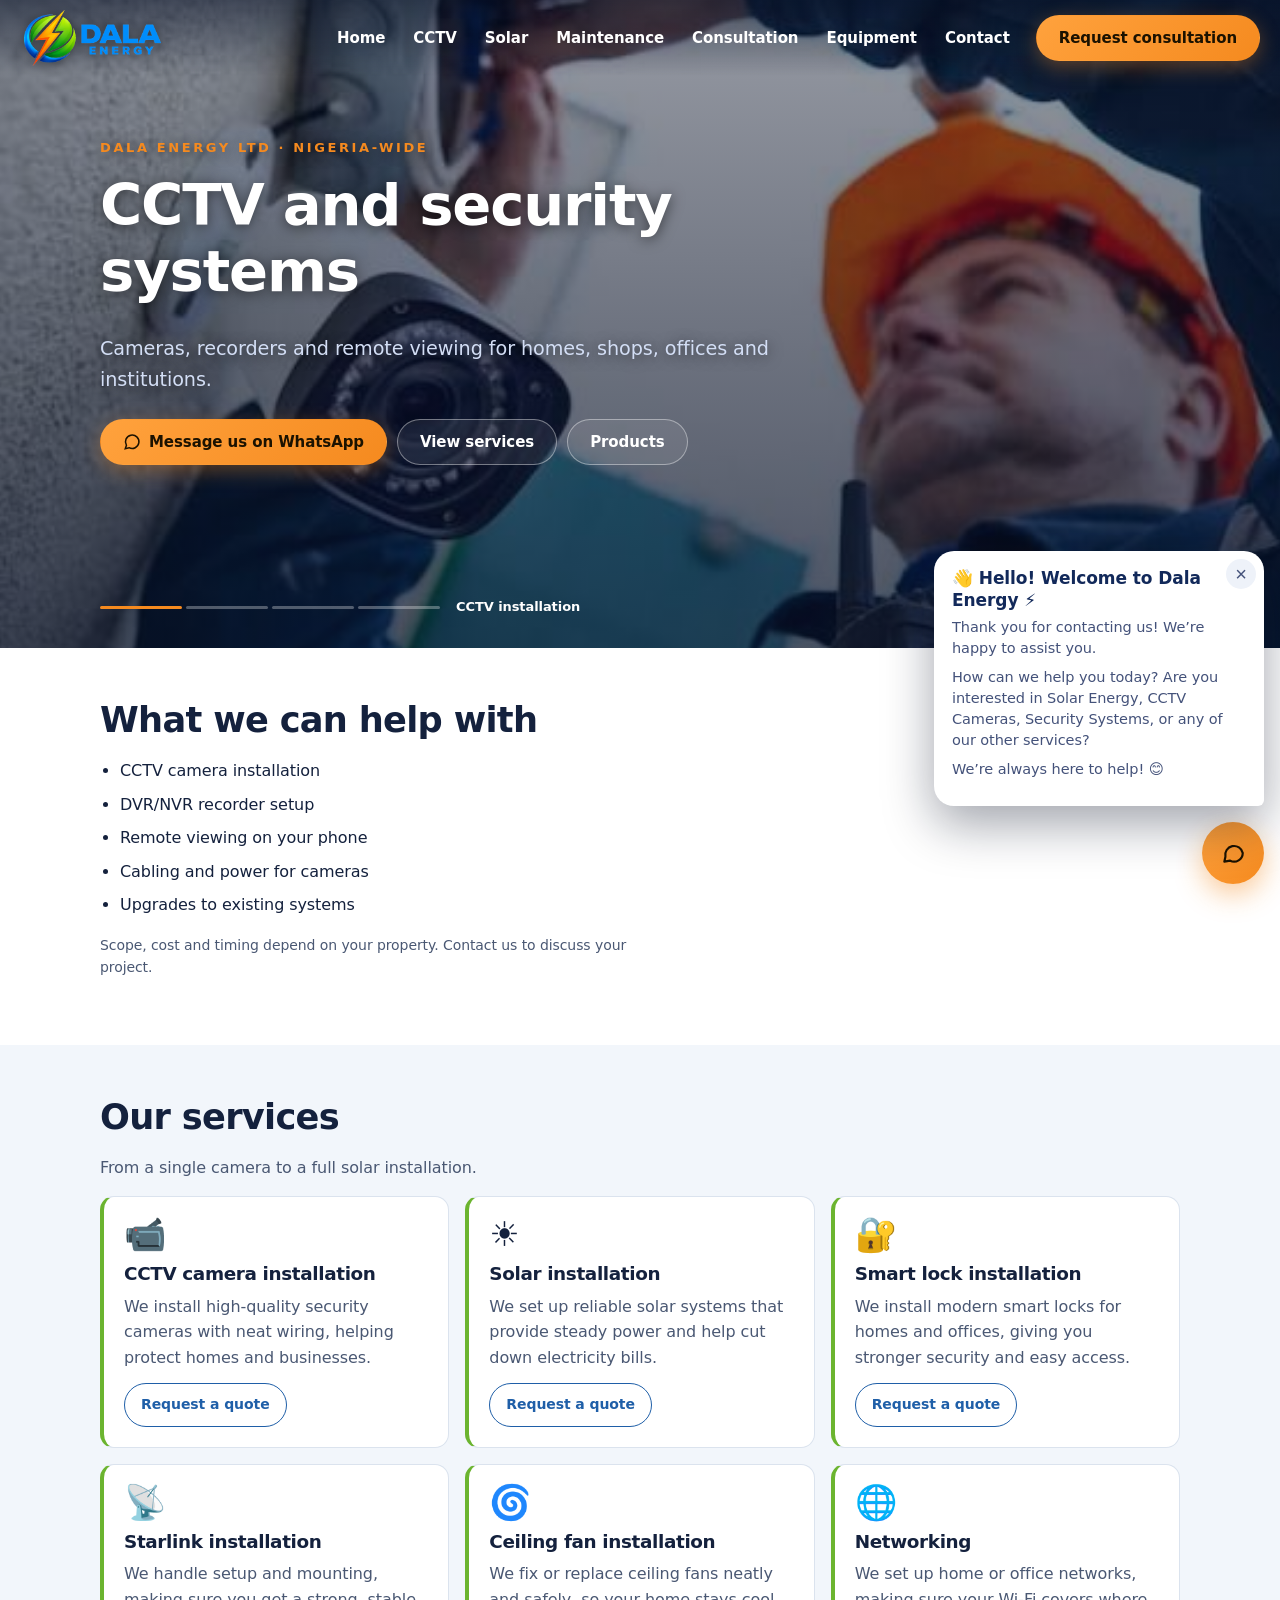
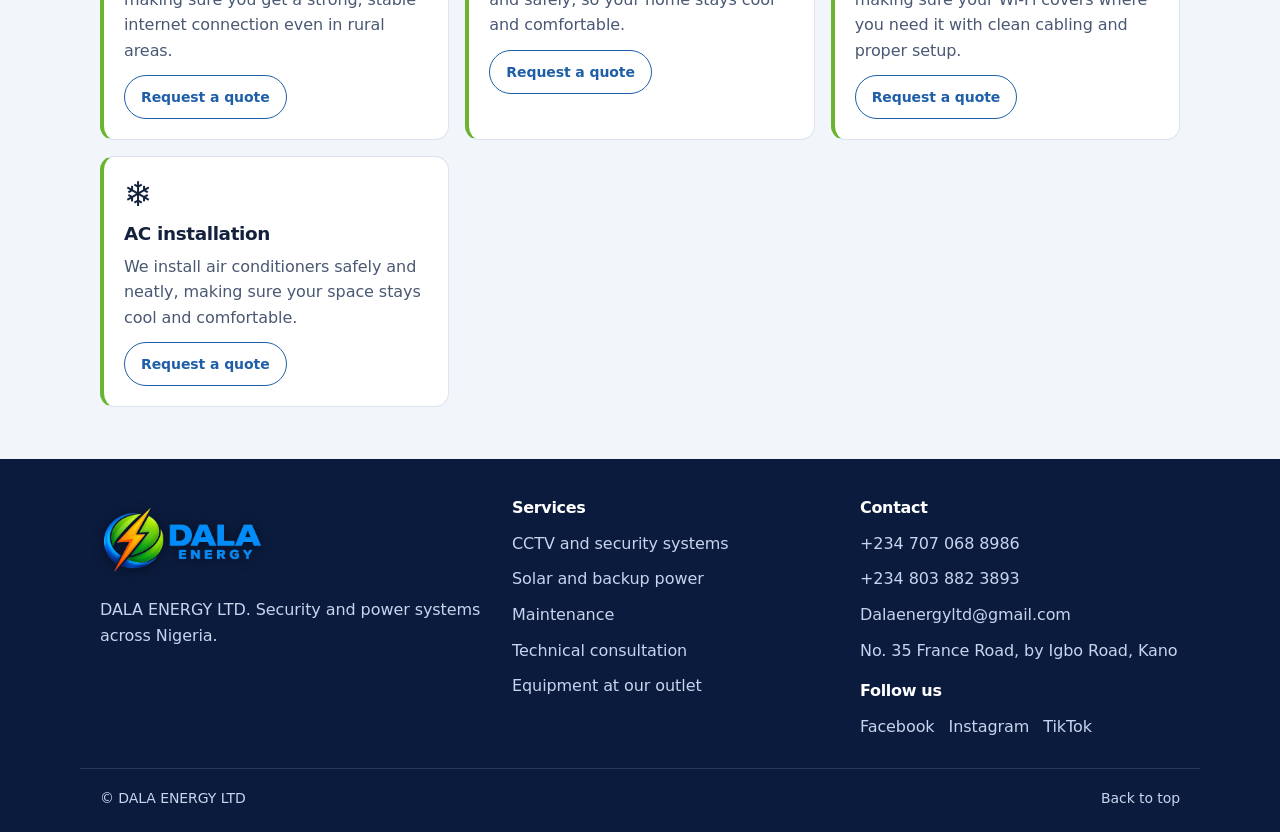
<file: cctv.html>
<!doctype html><html lang="en"><head><meta charset="utf-8"><meta name="viewport" content="width=device-width,initial-scale=1"><title>CCTV and security systems | DALA ENERGY LTD</title><meta name="description" content="Cameras, recorders and remote viewing for homes, shops, offices and institutions."><link rel="canonical" href="https://dalaenergy.ng/cctv"><meta property="og:title" content="CCTV and security systems | DALA ENERGY LTD"><meta property="og:description" content="Cameras, recorders and remote viewing for homes, shops, offices and institutions."><meta property="og:type" content="website"><meta property="og:url" content="https://dalaenergy.ng/cctv"><link rel="stylesheet" href="style.css?v=12"><script type="application/ld+json">{"@context":"https://schema.org","@type":"Store","name":"DALA ENERGY LTD","alternateName":"DALA ENERGY","url":"https://dalaenergy.ng","logo":"https://dalaenergy.ng/logo.png","telephone":["+2349045581684","+2348038823893"],"email":"Dalaenergyltd@gmail.com","address":{"@type":"PostalAddress","streetAddress":"No. 35 France Road, by Igbo Road","addressLocality":"Kano","addressCountry":"NG"},"areaServed":"Nigeria"}</script></head><body>
<a class="dl-skip" href="#main">Skip to content</a><div class="dl-prog" id="prog"></div>
<header class="dl-head"><a class="dl-brand" href="./"><img src="logo.png" alt="DALA ENERGY" width="150" height="67"></a><nav class="dl-nav" aria-label="Main"><a href="./">Home</a><a href="cctv">CCTV</a><a href="solar">Solar</a><a href="maintenance">Maintenance</a><a href="consultation">Consultation</a><a href="equipment">Equipment</a><a href="contact">Contact</a></nav><a class="dl-btn dl-btn-p dl-hide-s" href="https://wa.me/2349045581684?text=Hello%20DALA%20ENERGY%2C%20I%20would%20like%20a%20consultation.">Request consultation</a><button class="dl-burger" id="open" aria-label="Open menu" aria-expanded="false"><span></span><span></span><span></span></button></header>
<div class="dl-back" id="back"></div><aside class="dl-drawer" id="drawer" aria-hidden="true"><button class="dl-x" id="close" aria-label="Close menu">×</button><a href="./">Home<i>›</i></a><a href="cctv">CCTV<i>›</i></a><a href="solar">Solar<i>›</i></a><a href="maintenance">Maintenance<i>›</i></a><a href="consultation">Consultation<i>›</i></a><a href="equipment">Equipment<i>›</i></a><a href="contact">Contact<i>›</i></a><a class="dl-btn dl-btn-p dl-full" href="https://wa.me/2349045581684?text=Hello%20DALA%20ENERGY%2C%20I%20would%20like%20a%20consultation.">Request consultation</a><div class="dl-two"><a class="dl-btn dl-btn-g" href="https://wa.me/2349045581684?text=Hello%20DALA%20ENERGY%2C"><svg viewBox="0 0 24 24" width="18" height="18" fill="none" stroke="currentColor" stroke-width="2"><path d="M3 21l1.6-4.6A9 9 0 1 1 8 19.6z"/></svg> WhatsApp</a><a class="dl-btn dl-btn-g" href="tel:+2349045581684"><svg viewBox="0 0 24 24" width="18" height="18" fill="none" stroke="currentColor" stroke-width="2"><path d="M5 4h4l2 5-2.5 1.5a11 11 0 0 0 5 5L15 13l5 2v4a2 2 0 0 1-2 2A16 16 0 0 1 3 6a2 2 0 0 1 2-2z"/></svg> Call</a></div><p class="dl-small">Dalaenergyltd@gmail.com<br>+234 904 558 1684<br>+234 803 882 3893</p></aside>
<main id="main"><section class="dl-hero dl-has-slides"><div class="dl-slides" aria-hidden="true" data-captions="CCTV installation|CCTV installation|CCTV installation|CCTV installation" data-slides="hero-5.jpg,hero-6.jpg,hero-7.jpg,hero-8.jpg"><img class="on" src="hero-5.jpg" alt=""></div><div class="dl-wrap dl-herob"><p class="dl-eyebrow" data-k="eyebrow">DALA ENERGY LTD · NIGERIA-WIDE</p><h1 data-k="cctv.h1" data-fmt="1">CCTV and security systems</h1><p class="dl-lead" data-k="cctv.lead">Cameras, recorders and remote viewing for homes, shops, offices and institutions.</p><div class="dl-row"><a class="dl-btn dl-btn-p" href="https://wa.me/2349045581684?text=Hello%20DALA%20ENERGY%2C%20I%20need%20help%20with%20CCTV%20and%20security."><svg viewBox="0 0 24 24" width="18" height="18" fill="none" stroke="currentColor" stroke-width="2"><path d="M3 21l1.6-4.6A9 9 0 1 1 8 19.6z"/></svg> Message us on WhatsApp</a><a class="dl-btn dl-btn-o" href="#services">View services</a><a class="dl-btn dl-btn-o" href="equipment">Products</a></div></div></section><section class="dl-sec "><div class="dl-wrap"><h2>What we can help with</h2><ul class="dl-list"><li>CCTV camera installation</li><li>DVR/NVR recorder setup</li><li>Remote viewing on your phone</li><li>Cabling and power for cameras</li><li>Upgrades to existing systems</li></ul><p class="dl-note">Scope, cost and timing depend on your property. Contact us to discuss your project.</p></div></section><section id="services" class="dl-sec dl-alt"><div class="dl-wrap"><h2 data-k="svc.h">Our services</h2><p class="dl-lead2" data-k="svc.sub">From a single camera to a full solar installation.</p><div class="dl-grid"><div class="dl-card"><span class="dl-ico" aria-hidden="true">📹</span><h3 data-k="svc.0.t">CCTV camera installation</h3><p data-k="svc.0.d">We install high-quality security cameras with neat wiring, helping protect homes and businesses.</p><a class="dl-btn dl-btn-o dl-sm" href="https://wa.me/2349045581684?text=Hello%20DALA%20ENERGY%2C%20I%20would%20like%20a%20quote%20for%20cctv%20camera%20installation.">Request a quote</a></div><div class="dl-card"><span class="dl-ico" aria-hidden="true">☀️</span><h3 data-k="svc.1.t">Solar installation</h3><p data-k="svc.1.d">We set up reliable solar systems that provide steady power and help cut down electricity bills.</p><a class="dl-btn dl-btn-o dl-sm" href="https://wa.me/2349045581684?text=Hello%20DALA%20ENERGY%2C%20I%20would%20like%20a%20quote%20for%20solar%20installation.">Request a quote</a></div><div class="dl-card"><span class="dl-ico" aria-hidden="true">🔐</span><h3 data-k="svc.2.t">Smart lock installation</h3><p data-k="svc.2.d">We install modern smart locks for homes and offices, giving you stronger security and easy access.</p><a class="dl-btn dl-btn-o dl-sm" href="https://wa.me/2349045581684?text=Hello%20DALA%20ENERGY%2C%20I%20would%20like%20a%20quote%20for%20smart%20lock%20installation.">Request a quote</a></div><div class="dl-card"><span class="dl-ico" aria-hidden="true">📡</span><h3 data-k="svc.3.t">Starlink installation</h3><p data-k="svc.3.d">We handle setup and mounting, making sure you get a strong, stable internet connection even in rural areas.</p><a class="dl-btn dl-btn-o dl-sm" href="https://wa.me/2349045581684?text=Hello%20DALA%20ENERGY%2C%20I%20would%20like%20a%20quote%20for%20starlink%20installation.">Request a quote</a></div><div class="dl-card"><span class="dl-ico" aria-hidden="true">🌀</span><h3 data-k="svc.4.t">Ceiling fan installation</h3><p data-k="svc.4.d">We fix or replace ceiling fans neatly and safely, so your home stays cool and comfortable.</p><a class="dl-btn dl-btn-o dl-sm" href="https://wa.me/2349045581684?text=Hello%20DALA%20ENERGY%2C%20I%20would%20like%20a%20quote%20for%20ceiling%20fan%20installation.">Request a quote</a></div><div class="dl-card"><span class="dl-ico" aria-hidden="true">🌐</span><h3 data-k="svc.5.t">Networking</h3><p data-k="svc.5.d">We set up home or office networks, making sure your Wi-Fi covers where you need it with clean cabling and proper setup.</p><a class="dl-btn dl-btn-o dl-sm" href="https://wa.me/2349045581684?text=Hello%20DALA%20ENERGY%2C%20I%20would%20like%20a%20quote%20for%20networking.">Request a quote</a></div><div class="dl-card"><span class="dl-ico" aria-hidden="true">❄️</span><h3 data-k="svc.6.t">AC installation</h3><p data-k="svc.6.d">We install air conditioners safely and neatly, making sure your space stays cool and comfortable.</p><a class="dl-btn dl-btn-o dl-sm" href="https://wa.me/2349045581684?text=Hello%20DALA%20ENERGY%2C%20I%20would%20like%20a%20quote%20for%20ac%20installation.">Request a quote</a></div></div></div></section></main>
<footer class="dl-foot"><div class="dl-wrap dl-fgrid"><div><span class="dl-brand dl-fb"><img src="logo.png" alt="DALA ENERGY" width="150" height="67"></span><p data-k="footer.blurb">DALA ENERGY LTD. Security and power systems across Nigeria.</p></div><div><h3>Services</h3><a href="cctv">CCTV and security systems</a><a href="solar">Solar and backup power</a><a href="maintenance">Maintenance</a><a href="consultation">Technical consultation</a><a href="equipment">Equipment at our outlet</a></div><div><h3>Contact</h3><a href="tel:+2349045581684">+234 904 558 1684</a><a href="tel:+2348038823893">+234 803 882 3893</a><a href="mailto:Dalaenergyltd@gmail.com">Dalaenergyltd@gmail.com</a><span>No. 35 France Road, by Igbo Road, Kano</span></div></div><div class="dl-wrap dl-legal"><span>© DALA ENERGY LTD</span><a href="#top" id="top">Back to top</a></div></footer><script src="site-data.js?v=1" defer></script><script src="site.js?v=1" defer></script><script src="script.js?v=9" defer></script><script src="assistant.js?v=2" defer></script></body></html>
</file>
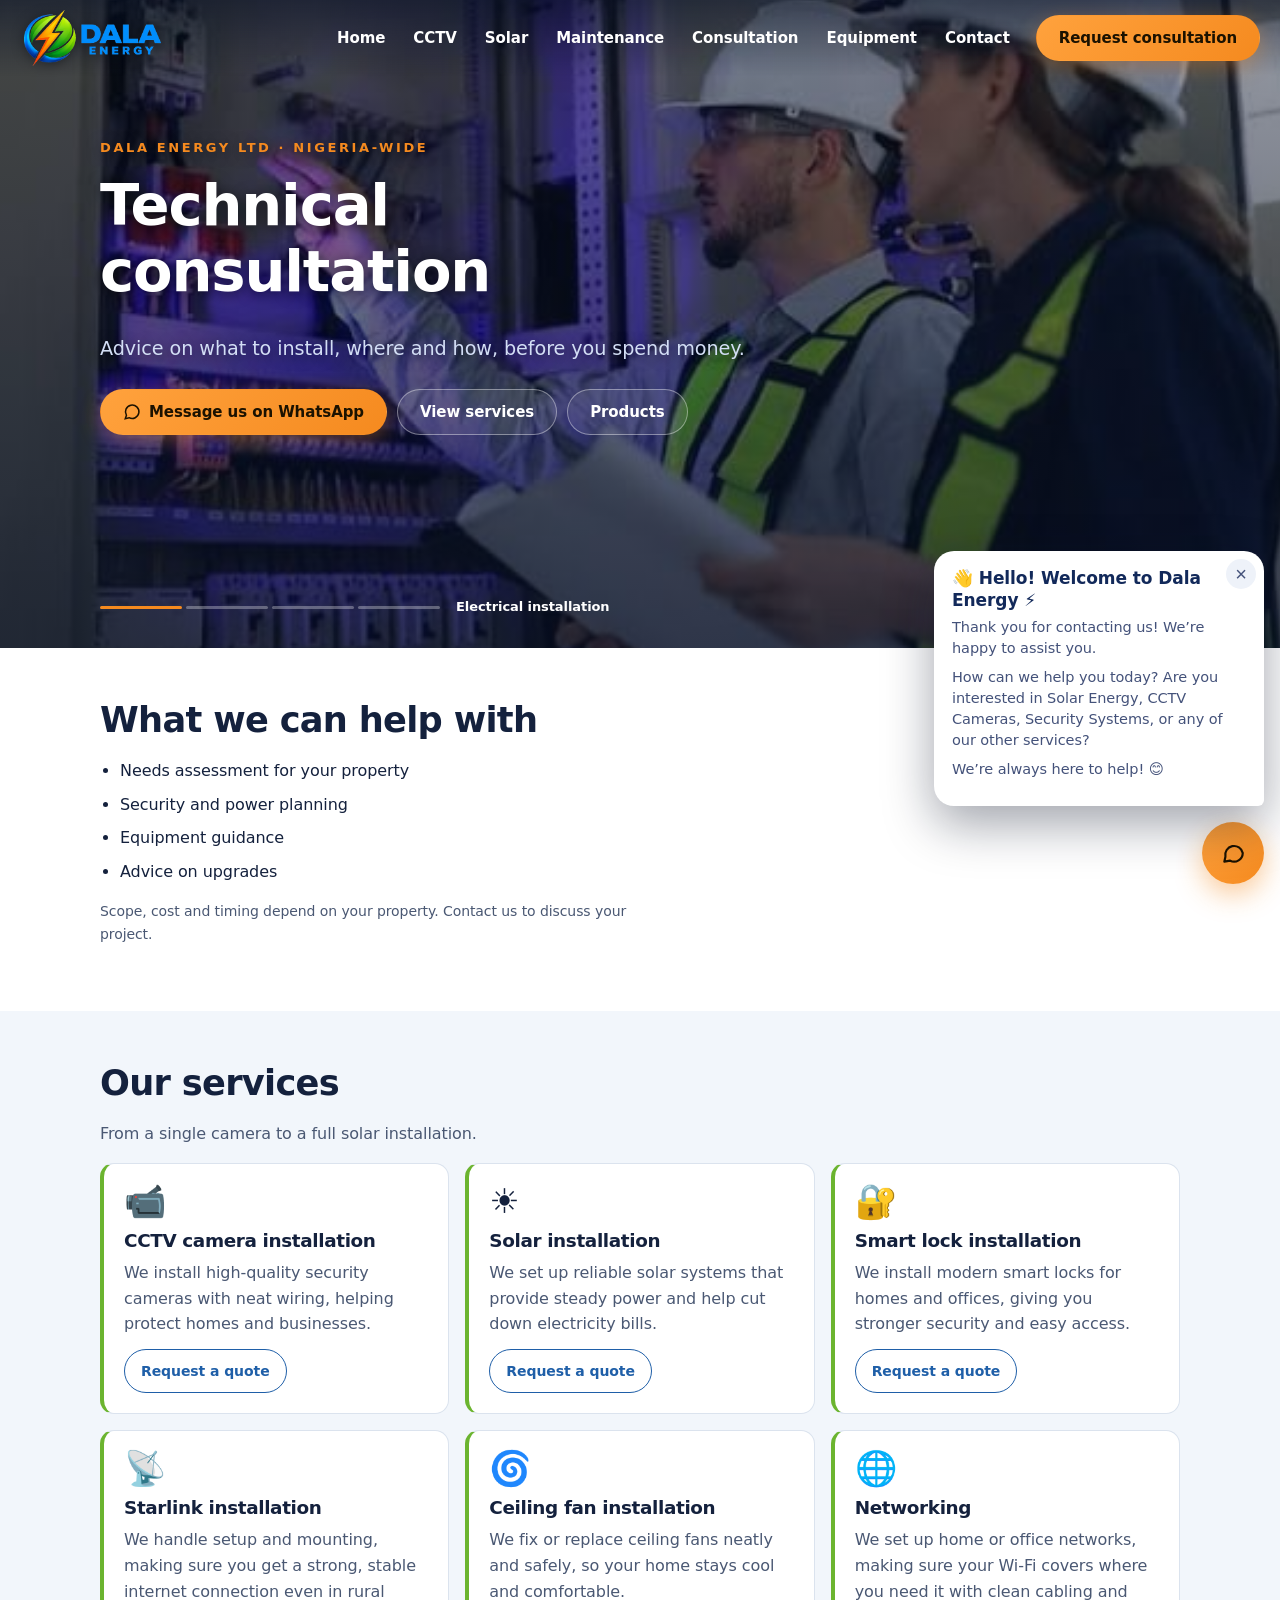
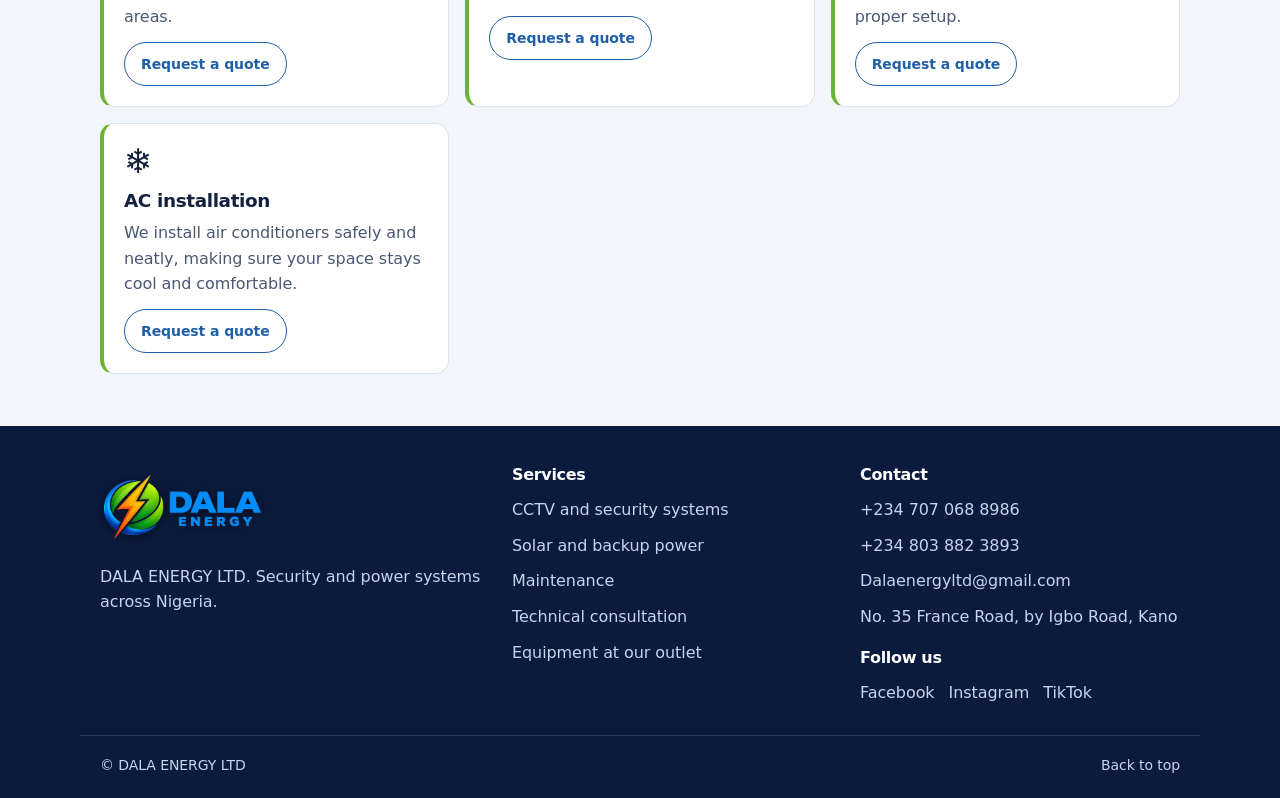
<file: consultation.html>
<!doctype html><html lang="en"><head><meta charset="utf-8"><meta name="viewport" content="width=device-width,initial-scale=1"><title>Technical consultation | DALA ENERGY LTD</title><meta name="description" content="Advice on what to install, where and how, before you spend money."><link rel="canonical" href="https://dalaenergy.ng/consultation"><meta property="og:title" content="Technical consultation | DALA ENERGY LTD"><meta property="og:description" content="Advice on what to install, where and how, before you spend money."><meta property="og:type" content="website"><meta property="og:url" content="https://dalaenergy.ng/consultation"><link rel="stylesheet" href="style.css?v=12"><script type="application/ld+json">{"@context":"https://schema.org","@type":"Store","name":"DALA ENERGY LTD","alternateName":"DALA ENERGY","url":"https://dalaenergy.ng","logo":"https://dalaenergy.ng/logo.png","telephone":["+2349045581684","+2348038823893"],"email":"Dalaenergyltd@gmail.com","address":{"@type":"PostalAddress","streetAddress":"No. 35 France Road, by Igbo Road","addressLocality":"Kano","addressCountry":"NG"},"areaServed":"Nigeria"}</script></head><body>
<a class="dl-skip" href="#main">Skip to content</a><div class="dl-prog" id="prog"></div>
<header class="dl-head"><a class="dl-brand" href="./"><img src="logo.png" alt="DALA ENERGY" width="150" height="67"></a><nav class="dl-nav" aria-label="Main"><a href="./">Home</a><a href="cctv">CCTV</a><a href="solar">Solar</a><a href="maintenance">Maintenance</a><a href="consultation">Consultation</a><a href="equipment">Equipment</a><a href="contact">Contact</a></nav><a class="dl-btn dl-btn-p dl-hide-s" href="https://wa.me/2349045581684?text=Hello%20DALA%20ENERGY%2C%20I%20would%20like%20a%20consultation.">Request consultation</a><button class="dl-burger" id="open" aria-label="Open menu" aria-expanded="false"><span></span><span></span><span></span></button></header>
<div class="dl-back" id="back"></div><aside class="dl-drawer" id="drawer" aria-hidden="true"><button class="dl-x" id="close" aria-label="Close menu">×</button><a href="./">Home<i>›</i></a><a href="cctv">CCTV<i>›</i></a><a href="solar">Solar<i>›</i></a><a href="maintenance">Maintenance<i>›</i></a><a href="consultation">Consultation<i>›</i></a><a href="equipment">Equipment<i>›</i></a><a href="contact">Contact<i>›</i></a><a class="dl-btn dl-btn-p dl-full" href="https://wa.me/2349045581684?text=Hello%20DALA%20ENERGY%2C%20I%20would%20like%20a%20consultation.">Request consultation</a><div class="dl-two"><a class="dl-btn dl-btn-g" href="https://wa.me/2349045581684?text=Hello%20DALA%20ENERGY%2C"><svg viewBox="0 0 24 24" width="18" height="18" fill="none" stroke="currentColor" stroke-width="2"><path d="M3 21l1.6-4.6A9 9 0 1 1 8 19.6z"/></svg> WhatsApp</a><a class="dl-btn dl-btn-g" href="tel:+2349045581684"><svg viewBox="0 0 24 24" width="18" height="18" fill="none" stroke="currentColor" stroke-width="2"><path d="M5 4h4l2 5-2.5 1.5a11 11 0 0 0 5 5L15 13l5 2v4a2 2 0 0 1-2 2A16 16 0 0 1 3 6a2 2 0 0 1 2-2z"/></svg> Call</a></div><p class="dl-small">Dalaenergyltd@gmail.com<br>+234 904 558 1684<br>+234 803 882 3893</p></aside>
<main id="main"><section class="dl-hero dl-has-slides"><div class="dl-slides" aria-hidden="true" data-captions="Electrical installation|Solar installation|CCTV installation|Electrical installation" data-slides="hero-14.jpg,hero-1.jpg,hero-5.jpg,hero-15.jpg"><img class="on" src="hero-14.jpg" alt=""></div><div class="dl-wrap dl-herob"><p class="dl-eyebrow" data-k="eyebrow">DALA ENERGY LTD · NIGERIA-WIDE</p><h1 data-k="consultation.h1" data-fmt="1">Technical consultation</h1><p class="dl-lead" data-k="consultation.lead">Advice on what to install, where and how, before you spend money.</p><div class="dl-row"><a class="dl-btn dl-btn-p" href="https://wa.me/2349045581684?text=Hello%20DALA%20ENERGY%2C%20I%20need%20help%20with%20technical%20consultation."><svg viewBox="0 0 24 24" width="18" height="18" fill="none" stroke="currentColor" stroke-width="2"><path d="M3 21l1.6-4.6A9 9 0 1 1 8 19.6z"/></svg> Message us on WhatsApp</a><a class="dl-btn dl-btn-o" href="#services">View services</a><a class="dl-btn dl-btn-o" href="equipment">Products</a></div></div></section><section class="dl-sec "><div class="dl-wrap"><h2>What we can help with</h2><ul class="dl-list"><li>Needs assessment for your property</li><li>Security and power planning</li><li>Equipment guidance</li><li>Advice on upgrades</li></ul><p class="dl-note">Scope, cost and timing depend on your property. Contact us to discuss your project.</p></div></section><section id="services" class="dl-sec dl-alt"><div class="dl-wrap"><h2 data-k="svc.h">Our services</h2><p class="dl-lead2" data-k="svc.sub">From a single camera to a full solar installation.</p><div class="dl-grid"><div class="dl-card"><span class="dl-ico" aria-hidden="true">📹</span><h3 data-k="svc.0.t">CCTV camera installation</h3><p data-k="svc.0.d">We install high-quality security cameras with neat wiring, helping protect homes and businesses.</p><a class="dl-btn dl-btn-o dl-sm" href="https://wa.me/2349045581684?text=Hello%20DALA%20ENERGY%2C%20I%20would%20like%20a%20quote%20for%20cctv%20camera%20installation.">Request a quote</a></div><div class="dl-card"><span class="dl-ico" aria-hidden="true">☀️</span><h3 data-k="svc.1.t">Solar installation</h3><p data-k="svc.1.d">We set up reliable solar systems that provide steady power and help cut down electricity bills.</p><a class="dl-btn dl-btn-o dl-sm" href="https://wa.me/2349045581684?text=Hello%20DALA%20ENERGY%2C%20I%20would%20like%20a%20quote%20for%20solar%20installation.">Request a quote</a></div><div class="dl-card"><span class="dl-ico" aria-hidden="true">🔐</span><h3 data-k="svc.2.t">Smart lock installation</h3><p data-k="svc.2.d">We install modern smart locks for homes and offices, giving you stronger security and easy access.</p><a class="dl-btn dl-btn-o dl-sm" href="https://wa.me/2349045581684?text=Hello%20DALA%20ENERGY%2C%20I%20would%20like%20a%20quote%20for%20smart%20lock%20installation.">Request a quote</a></div><div class="dl-card"><span class="dl-ico" aria-hidden="true">📡</span><h3 data-k="svc.3.t">Starlink installation</h3><p data-k="svc.3.d">We handle setup and mounting, making sure you get a strong, stable internet connection even in rural areas.</p><a class="dl-btn dl-btn-o dl-sm" href="https://wa.me/2349045581684?text=Hello%20DALA%20ENERGY%2C%20I%20would%20like%20a%20quote%20for%20starlink%20installation.">Request a quote</a></div><div class="dl-card"><span class="dl-ico" aria-hidden="true">🌀</span><h3 data-k="svc.4.t">Ceiling fan installation</h3><p data-k="svc.4.d">We fix or replace ceiling fans neatly and safely, so your home stays cool and comfortable.</p><a class="dl-btn dl-btn-o dl-sm" href="https://wa.me/2349045581684?text=Hello%20DALA%20ENERGY%2C%20I%20would%20like%20a%20quote%20for%20ceiling%20fan%20installation.">Request a quote</a></div><div class="dl-card"><span class="dl-ico" aria-hidden="true">🌐</span><h3 data-k="svc.5.t">Networking</h3><p data-k="svc.5.d">We set up home or office networks, making sure your Wi-Fi covers where you need it with clean cabling and proper setup.</p><a class="dl-btn dl-btn-o dl-sm" href="https://wa.me/2349045581684?text=Hello%20DALA%20ENERGY%2C%20I%20would%20like%20a%20quote%20for%20networking.">Request a quote</a></div><div class="dl-card"><span class="dl-ico" aria-hidden="true">❄️</span><h3 data-k="svc.6.t">AC installation</h3><p data-k="svc.6.d">We install air conditioners safely and neatly, making sure your space stays cool and comfortable.</p><a class="dl-btn dl-btn-o dl-sm" href="https://wa.me/2349045581684?text=Hello%20DALA%20ENERGY%2C%20I%20would%20like%20a%20quote%20for%20ac%20installation.">Request a quote</a></div></div></div></section></main>
<footer class="dl-foot"><div class="dl-wrap dl-fgrid"><div><span class="dl-brand dl-fb"><img src="logo.png" alt="DALA ENERGY" width="150" height="67"></span><p data-k="footer.blurb">DALA ENERGY LTD. Security and power systems across Nigeria.</p></div><div><h3>Services</h3><a href="cctv">CCTV and security systems</a><a href="solar">Solar and backup power</a><a href="maintenance">Maintenance</a><a href="consultation">Technical consultation</a><a href="equipment">Equipment at our outlet</a></div><div><h3>Contact</h3><a href="tel:+2349045581684">+234 904 558 1684</a><a href="tel:+2348038823893">+234 803 882 3893</a><a href="mailto:Dalaenergyltd@gmail.com">Dalaenergyltd@gmail.com</a><span>No. 35 France Road, by Igbo Road, Kano</span></div></div><div class="dl-wrap dl-legal"><span>© DALA ENERGY LTD</span><a href="#top" id="top">Back to top</a></div></footer><script src="site-data.js?v=1" defer></script><script src="site.js?v=1" defer></script><script src="script.js?v=9" defer></script><script src="assistant.js?v=2" defer></script></body></html>
</file>
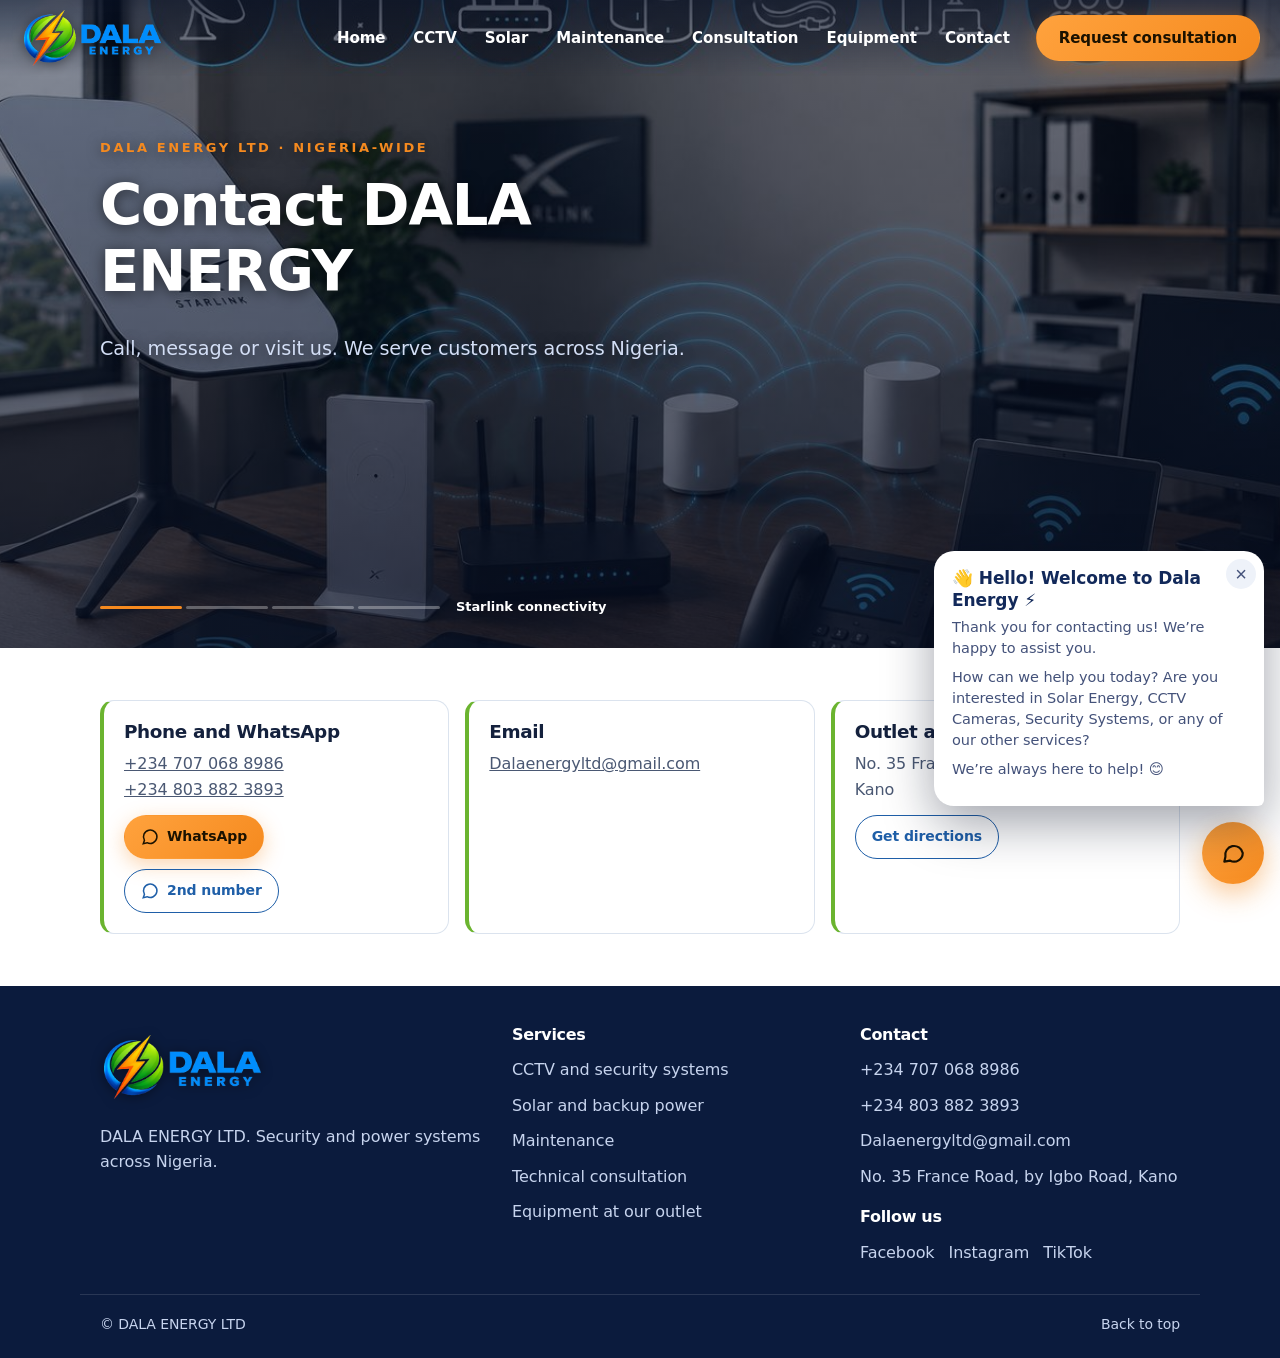
<file: contact.html>
<!doctype html><html lang="en"><head><meta charset="utf-8"><meta name="viewport" content="width=device-width,initial-scale=1"><title>Contact | DALA ENERGY LTD</title><meta name="description" content="Phone, WhatsApp, email and outlet address for DALA ENERGY LTD, 35 France Road, Kano."><link rel="canonical" href="https://dalaenergy.ng/contact"><meta property="og:title" content="Contact | DALA ENERGY LTD"><meta property="og:description" content="Phone, WhatsApp, email and outlet address for DALA ENERGY LTD, 35 France Road, Kano."><meta property="og:type" content="website"><meta property="og:url" content="https://dalaenergy.ng/contact"><link rel="stylesheet" href="style.css?v=12"><script type="application/ld+json">{"@context":"https://schema.org","@type":"Store","name":"DALA ENERGY LTD","alternateName":"DALA ENERGY","url":"https://dalaenergy.ng","logo":"https://dalaenergy.ng/logo.png","telephone":["+2349045581684","+2348038823893"],"email":"Dalaenergyltd@gmail.com","address":{"@type":"PostalAddress","streetAddress":"No. 35 France Road, by Igbo Road","addressLocality":"Kano","addressCountry":"NG"},"areaServed":"Nigeria"}</script></head><body>
<a class="dl-skip" href="#main">Skip to content</a><div class="dl-prog" id="prog"></div>
<header class="dl-head"><a class="dl-brand" href="./"><img src="logo.png" alt="DALA ENERGY" width="150" height="67"></a><nav class="dl-nav" aria-label="Main"><a href="./">Home</a><a href="cctv">CCTV</a><a href="solar">Solar</a><a href="maintenance">Maintenance</a><a href="consultation">Consultation</a><a href="equipment">Equipment</a><a href="contact">Contact</a></nav><a class="dl-btn dl-btn-p dl-hide-s" href="https://wa.me/2349045581684?text=Hello%20DALA%20ENERGY%2C%20I%20would%20like%20a%20consultation.">Request consultation</a><button class="dl-burger" id="open" aria-label="Open menu" aria-expanded="false"><span></span><span></span><span></span></button></header>
<div class="dl-back" id="back"></div><aside class="dl-drawer" id="drawer" aria-hidden="true"><button class="dl-x" id="close" aria-label="Close menu">×</button><a href="./">Home<i>›</i></a><a href="cctv">CCTV<i>›</i></a><a href="solar">Solar<i>›</i></a><a href="maintenance">Maintenance<i>›</i></a><a href="consultation">Consultation<i>›</i></a><a href="equipment">Equipment<i>›</i></a><a href="contact">Contact<i>›</i></a><a class="dl-btn dl-btn-p dl-full" href="https://wa.me/2349045581684?text=Hello%20DALA%20ENERGY%2C%20I%20would%20like%20a%20consultation.">Request consultation</a><div class="dl-two"><a class="dl-btn dl-btn-g" href="https://wa.me/2349045581684?text=Hello%20DALA%20ENERGY%2C"><svg viewBox="0 0 24 24" width="18" height="18" fill="none" stroke="currentColor" stroke-width="2"><path d="M3 21l1.6-4.6A9 9 0 1 1 8 19.6z"/></svg> WhatsApp</a><a class="dl-btn dl-btn-g" href="tel:+2349045581684"><svg viewBox="0 0 24 24" width="18" height="18" fill="none" stroke="currentColor" stroke-width="2"><path d="M5 4h4l2 5-2.5 1.5a11 11 0 0 0 5 5L15 13l5 2v4a2 2 0 0 1-2 2A16 16 0 0 1 3 6a2 2 0 0 1 2-2z"/></svg> Call</a></div><p class="dl-small">Dalaenergyltd@gmail.com<br>+234 904 558 1684<br>+234 803 882 3893</p></aside>
<main id="main"><section class="dl-hero dl-has-slides"><div class="dl-slides" aria-hidden="true" data-captions="Starlink connectivity|Starlink connectivity|Electrical installation|CCTV installation" data-slides="hero-9.jpg,hero-10.jpg,hero-14.jpg,hero-5.jpg"><img class="on" src="hero-9.jpg" alt=""></div><div class="dl-wrap dl-herob"><p class="dl-eyebrow" data-k="eyebrow">DALA ENERGY LTD · NIGERIA-WIDE</p><h1 data-k="contact.h1" data-fmt="1">Contact DALA ENERGY</h1><p class="dl-lead" data-k="contact.lead">Call, message or visit us. We serve customers across Nigeria.</p></div></section><section class="dl-sec "><div class="dl-wrap"><div class="dl-grid"><div class="dl-card"><h3>Phone and WhatsApp</h3><p><a href="tel:+2349045581684">+234 904 558 1684</a><br><a href="tel:+2348038823893">+234 803 882 3893</a></p><div class="dl-row"><a class="dl-btn dl-btn-p dl-sm" href="https://wa.me/2349045581684?text=Hello%20DALA%20ENERGY%2C"><svg viewBox="0 0 24 24" width="18" height="18" fill="none" stroke="currentColor" stroke-width="2"><path d="M3 21l1.6-4.6A9 9 0 1 1 8 19.6z"/></svg> WhatsApp</a><a class="dl-btn dl-btn-o dl-sm" href="https://wa.me/2348038823893?text=Hello%20DALA%20ENERGY%2C"><svg viewBox="0 0 24 24" width="18" height="18" fill="none" stroke="currentColor" stroke-width="2"><path d="M3 21l1.6-4.6A9 9 0 1 1 8 19.6z"/></svg> 2nd number</a></div></div><div class="dl-card"><h3>Email</h3><p><a href="mailto:Dalaenergyltd@gmail.com">Dalaenergyltd@gmail.com</a></p></div><div class="dl-card"><h3>Outlet and office</h3><p>No. 35 France Road, by Igbo Road, Kano</p><a class="dl-btn dl-btn-o dl-sm" href="https://www.google.com/maps/search/?api=1&query=35 France Road Igbo Road Kano">Get directions</a></div></div></div></section></main>
<footer class="dl-foot"><div class="dl-wrap dl-fgrid"><div><span class="dl-brand dl-fb"><img src="logo.png" alt="DALA ENERGY" width="150" height="67"></span><p data-k="footer.blurb">DALA ENERGY LTD. Security and power systems across Nigeria.</p></div><div><h3>Services</h3><a href="cctv">CCTV and security systems</a><a href="solar">Solar and backup power</a><a href="maintenance">Maintenance</a><a href="consultation">Technical consultation</a><a href="equipment">Equipment at our outlet</a></div><div><h3>Contact</h3><a href="tel:+2349045581684">+234 904 558 1684</a><a href="tel:+2348038823893">+234 803 882 3893</a><a href="mailto:Dalaenergyltd@gmail.com">Dalaenergyltd@gmail.com</a><span>No. 35 France Road, by Igbo Road, Kano</span></div></div><div class="dl-wrap dl-legal"><span>© DALA ENERGY LTD</span><a href="#top" id="top">Back to top</a></div></footer><script src="site-data.js?v=1" defer></script><script src="site.js?v=1" defer></script><script src="script.js?v=9" defer></script><script src="assistant.js?v=2" defer></script></body></html>
</file>
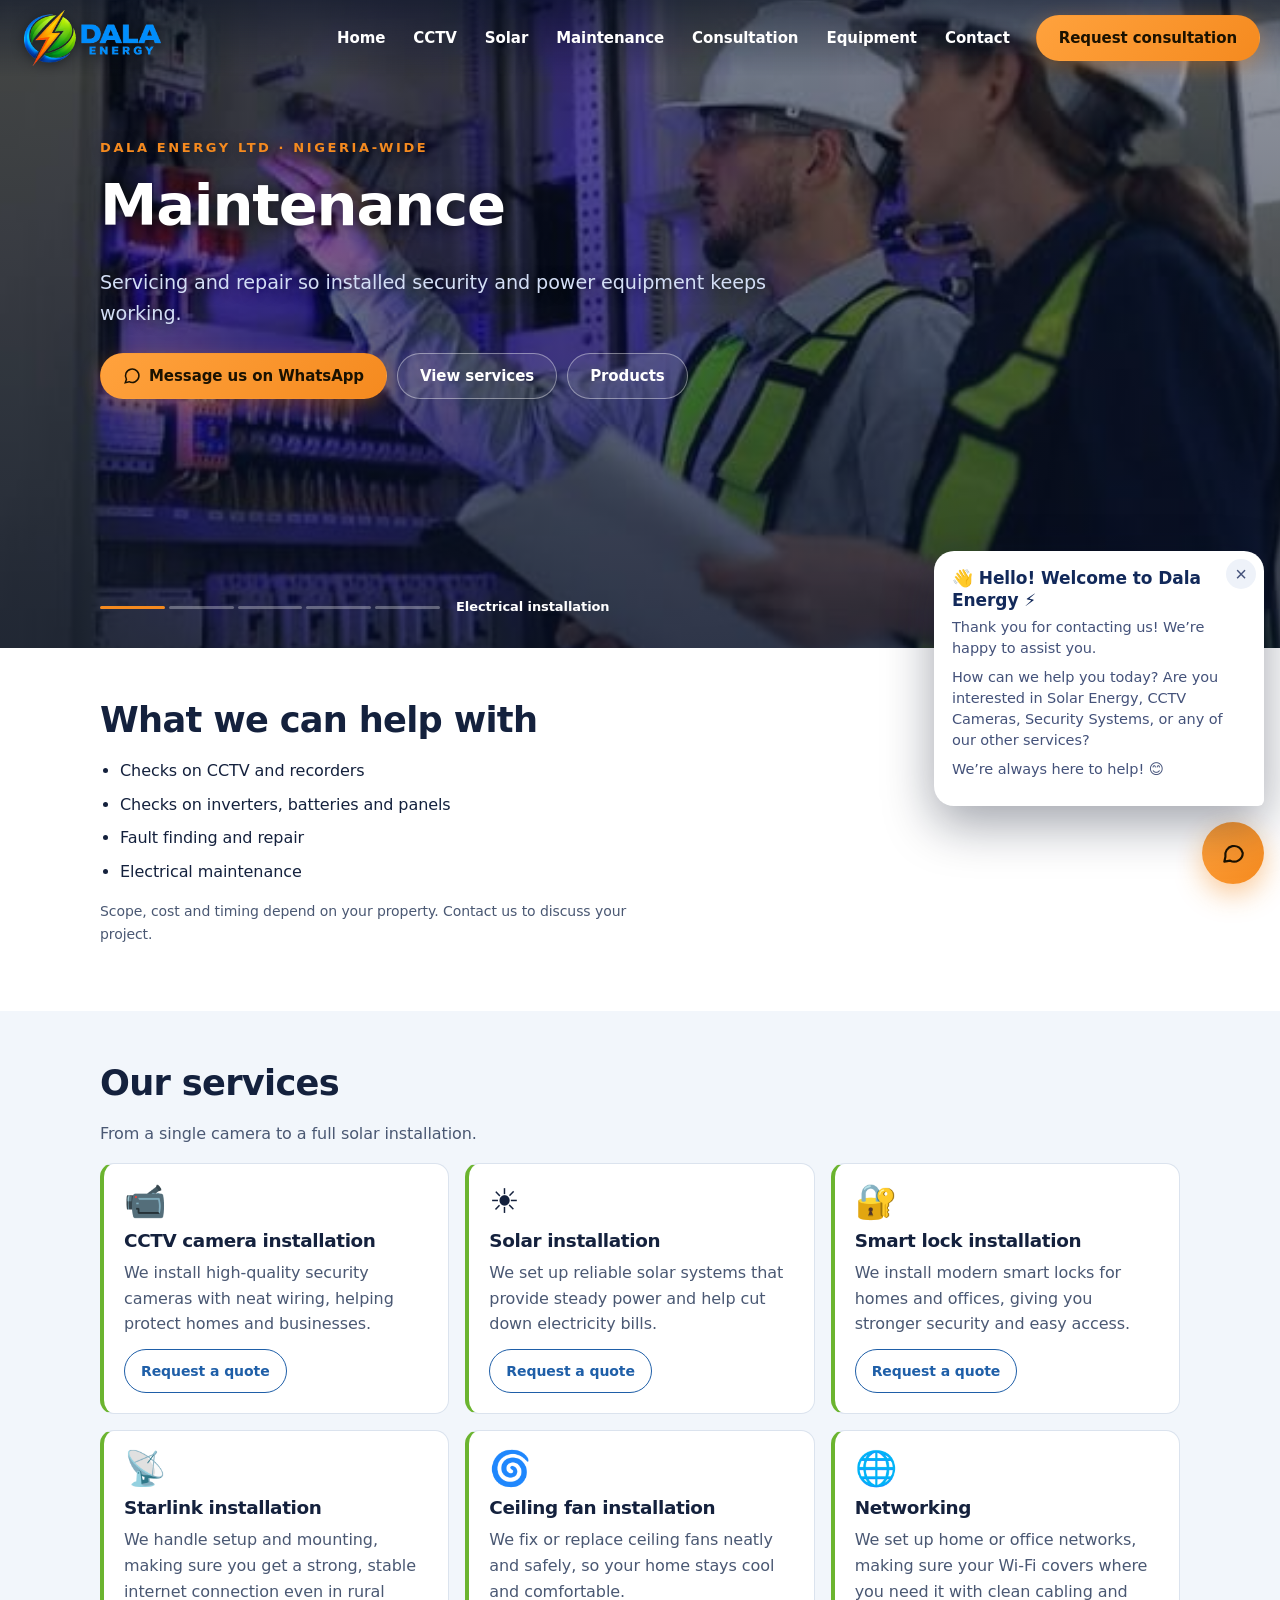
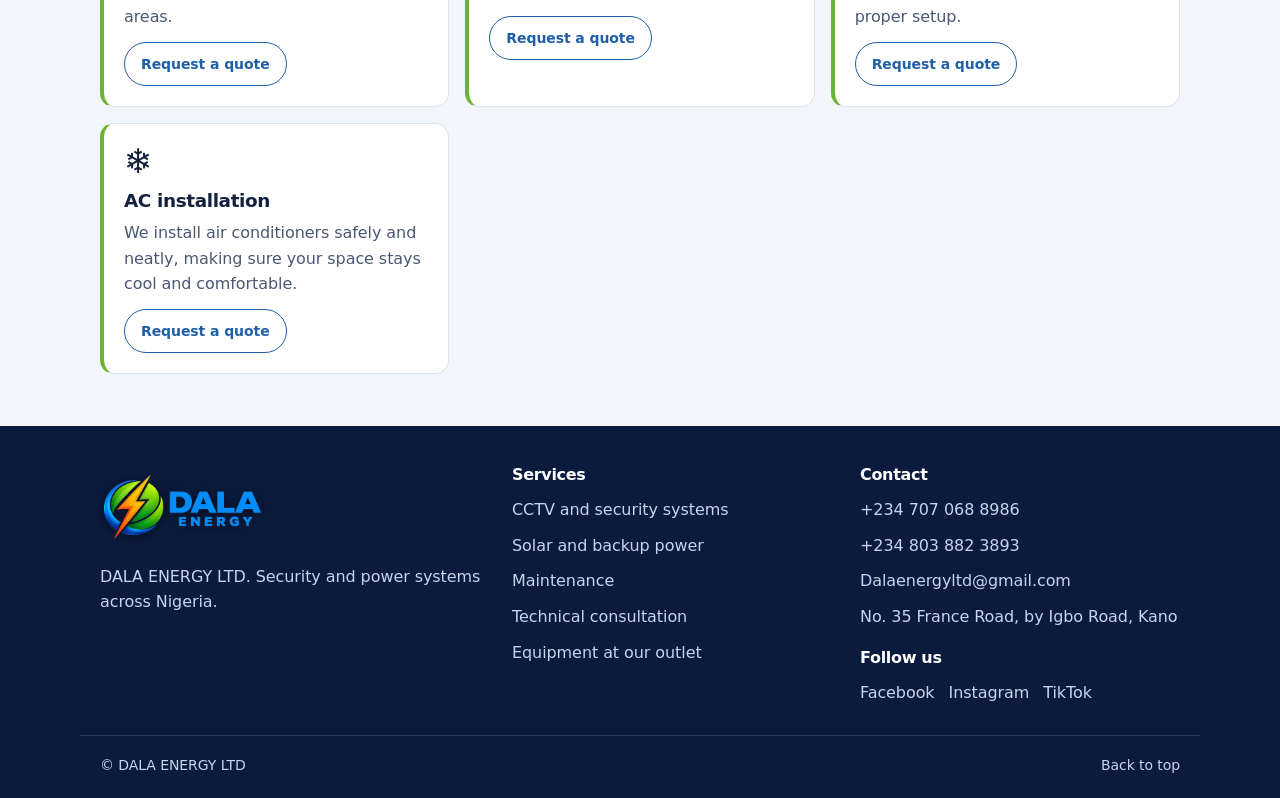
<file: maintenance.html>
<!doctype html><html lang="en"><head><meta charset="utf-8"><meta name="viewport" content="width=device-width,initial-scale=1"><title>Maintenance | DALA ENERGY LTD</title><meta name="description" content="Servicing and repair so installed security and power equipment keeps working."><link rel="canonical" href="https://dalaenergy.ng/maintenance"><meta property="og:title" content="Maintenance | DALA ENERGY LTD"><meta property="og:description" content="Servicing and repair so installed security and power equipment keeps working."><meta property="og:type" content="website"><meta property="og:url" content="https://dalaenergy.ng/maintenance"><link rel="stylesheet" href="style.css?v=12"><script type="application/ld+json">{"@context":"https://schema.org","@type":"Store","name":"DALA ENERGY LTD","alternateName":"DALA ENERGY","url":"https://dalaenergy.ng","logo":"https://dalaenergy.ng/logo.png","telephone":["+2349045581684","+2348038823893"],"email":"Dalaenergyltd@gmail.com","address":{"@type":"PostalAddress","streetAddress":"No. 35 France Road, by Igbo Road","addressLocality":"Kano","addressCountry":"NG"},"areaServed":"Nigeria"}</script></head><body>
<a class="dl-skip" href="#main">Skip to content</a><div class="dl-prog" id="prog"></div>
<header class="dl-head"><a class="dl-brand" href="./"><img src="logo.png" alt="DALA ENERGY" width="150" height="67"></a><nav class="dl-nav" aria-label="Main"><a href="./">Home</a><a href="cctv">CCTV</a><a href="solar">Solar</a><a href="maintenance">Maintenance</a><a href="consultation">Consultation</a><a href="equipment">Equipment</a><a href="contact">Contact</a></nav><a class="dl-btn dl-btn-p dl-hide-s" href="https://wa.me/2349045581684?text=Hello%20DALA%20ENERGY%2C%20I%20would%20like%20a%20consultation.">Request consultation</a><button class="dl-burger" id="open" aria-label="Open menu" aria-expanded="false"><span></span><span></span><span></span></button></header>
<div class="dl-back" id="back"></div><aside class="dl-drawer" id="drawer" aria-hidden="true"><button class="dl-x" id="close" aria-label="Close menu">×</button><a href="./">Home<i>›</i></a><a href="cctv">CCTV<i>›</i></a><a href="solar">Solar<i>›</i></a><a href="maintenance">Maintenance<i>›</i></a><a href="consultation">Consultation<i>›</i></a><a href="equipment">Equipment<i>›</i></a><a href="contact">Contact<i>›</i></a><a class="dl-btn dl-btn-p dl-full" href="https://wa.me/2349045581684?text=Hello%20DALA%20ENERGY%2C%20I%20would%20like%20a%20consultation.">Request consultation</a><div class="dl-two"><a class="dl-btn dl-btn-g" href="https://wa.me/2349045581684?text=Hello%20DALA%20ENERGY%2C"><svg viewBox="0 0 24 24" width="18" height="18" fill="none" stroke="currentColor" stroke-width="2"><path d="M3 21l1.6-4.6A9 9 0 1 1 8 19.6z"/></svg> WhatsApp</a><a class="dl-btn dl-btn-g" href="tel:+2349045581684"><svg viewBox="0 0 24 24" width="18" height="18" fill="none" stroke="currentColor" stroke-width="2"><path d="M5 4h4l2 5-2.5 1.5a11 11 0 0 0 5 5L15 13l5 2v4a2 2 0 0 1-2 2A16 16 0 0 1 3 6a2 2 0 0 1 2-2z"/></svg> Call</a></div><p class="dl-small">Dalaenergyltd@gmail.com<br>+234 904 558 1684<br>+234 803 882 3893</p></aside>
<main id="main"><section class="dl-hero dl-has-slides"><div class="dl-slides" aria-hidden="true" data-captions="Electrical installation|Electrical installation|Electrical installation|Electrical installation|Electrical installation" data-slides="hero-14.jpg,hero-15.jpg,hero-16.jpg,hero-11.jpg,hero-13.jpg"><img class="on" src="hero-14.jpg" alt=""></div><div class="dl-wrap dl-herob"><p class="dl-eyebrow" data-k="eyebrow">DALA ENERGY LTD · NIGERIA-WIDE</p><h1 data-k="maintenance.h1" data-fmt="1">Maintenance</h1><p class="dl-lead" data-k="maintenance.lead">Servicing and repair so installed security and power equipment keeps working.</p><div class="dl-row"><a class="dl-btn dl-btn-p" href="https://wa.me/2349045581684?text=Hello%20DALA%20ENERGY%2C%20I%20need%20help%20with%20maintenance."><svg viewBox="0 0 24 24" width="18" height="18" fill="none" stroke="currentColor" stroke-width="2"><path d="M3 21l1.6-4.6A9 9 0 1 1 8 19.6z"/></svg> Message us on WhatsApp</a><a class="dl-btn dl-btn-o" href="#services">View services</a><a class="dl-btn dl-btn-o" href="equipment">Products</a></div></div></section><section class="dl-sec "><div class="dl-wrap"><h2>What we can help with</h2><ul class="dl-list"><li>Checks on CCTV and recorders</li><li>Checks on inverters, batteries and panels</li><li>Fault finding and repair</li><li>Electrical maintenance</li></ul><p class="dl-note">Scope, cost and timing depend on your property. Contact us to discuss your project.</p></div></section><section id="services" class="dl-sec dl-alt"><div class="dl-wrap"><h2 data-k="svc.h">Our services</h2><p class="dl-lead2" data-k="svc.sub">From a single camera to a full solar installation.</p><div class="dl-grid"><div class="dl-card"><span class="dl-ico" aria-hidden="true">📹</span><h3 data-k="svc.0.t">CCTV camera installation</h3><p data-k="svc.0.d">We install high-quality security cameras with neat wiring, helping protect homes and businesses.</p><a class="dl-btn dl-btn-o dl-sm" href="https://wa.me/2349045581684?text=Hello%20DALA%20ENERGY%2C%20I%20would%20like%20a%20quote%20for%20cctv%20camera%20installation.">Request a quote</a></div><div class="dl-card"><span class="dl-ico" aria-hidden="true">☀️</span><h3 data-k="svc.1.t">Solar installation</h3><p data-k="svc.1.d">We set up reliable solar systems that provide steady power and help cut down electricity bills.</p><a class="dl-btn dl-btn-o dl-sm" href="https://wa.me/2349045581684?text=Hello%20DALA%20ENERGY%2C%20I%20would%20like%20a%20quote%20for%20solar%20installation.">Request a quote</a></div><div class="dl-card"><span class="dl-ico" aria-hidden="true">🔐</span><h3 data-k="svc.2.t">Smart lock installation</h3><p data-k="svc.2.d">We install modern smart locks for homes and offices, giving you stronger security and easy access.</p><a class="dl-btn dl-btn-o dl-sm" href="https://wa.me/2349045581684?text=Hello%20DALA%20ENERGY%2C%20I%20would%20like%20a%20quote%20for%20smart%20lock%20installation.">Request a quote</a></div><div class="dl-card"><span class="dl-ico" aria-hidden="true">📡</span><h3 data-k="svc.3.t">Starlink installation</h3><p data-k="svc.3.d">We handle setup and mounting, making sure you get a strong, stable internet connection even in rural areas.</p><a class="dl-btn dl-btn-o dl-sm" href="https://wa.me/2349045581684?text=Hello%20DALA%20ENERGY%2C%20I%20would%20like%20a%20quote%20for%20starlink%20installation.">Request a quote</a></div><div class="dl-card"><span class="dl-ico" aria-hidden="true">🌀</span><h3 data-k="svc.4.t">Ceiling fan installation</h3><p data-k="svc.4.d">We fix or replace ceiling fans neatly and safely, so your home stays cool and comfortable.</p><a class="dl-btn dl-btn-o dl-sm" href="https://wa.me/2349045581684?text=Hello%20DALA%20ENERGY%2C%20I%20would%20like%20a%20quote%20for%20ceiling%20fan%20installation.">Request a quote</a></div><div class="dl-card"><span class="dl-ico" aria-hidden="true">🌐</span><h3 data-k="svc.5.t">Networking</h3><p data-k="svc.5.d">We set up home or office networks, making sure your Wi-Fi covers where you need it with clean cabling and proper setup.</p><a class="dl-btn dl-btn-o dl-sm" href="https://wa.me/2349045581684?text=Hello%20DALA%20ENERGY%2C%20I%20would%20like%20a%20quote%20for%20networking.">Request a quote</a></div><div class="dl-card"><span class="dl-ico" aria-hidden="true">❄️</span><h3 data-k="svc.6.t">AC installation</h3><p data-k="svc.6.d">We install air conditioners safely and neatly, making sure your space stays cool and comfortable.</p><a class="dl-btn dl-btn-o dl-sm" href="https://wa.me/2349045581684?text=Hello%20DALA%20ENERGY%2C%20I%20would%20like%20a%20quote%20for%20ac%20installation.">Request a quote</a></div></div></div></section></main>
<footer class="dl-foot"><div class="dl-wrap dl-fgrid"><div><span class="dl-brand dl-fb"><img src="logo.png" alt="DALA ENERGY" width="150" height="67"></span><p data-k="footer.blurb">DALA ENERGY LTD. Security and power systems across Nigeria.</p></div><div><h3>Services</h3><a href="cctv">CCTV and security systems</a><a href="solar">Solar and backup power</a><a href="maintenance">Maintenance</a><a href="consultation">Technical consultation</a><a href="equipment">Equipment at our outlet</a></div><div><h3>Contact</h3><a href="tel:+2349045581684">+234 904 558 1684</a><a href="tel:+2348038823893">+234 803 882 3893</a><a href="mailto:Dalaenergyltd@gmail.com">Dalaenergyltd@gmail.com</a><span>No. 35 France Road, by Igbo Road, Kano</span></div></div><div class="dl-wrap dl-legal"><span>© DALA ENERGY LTD</span><a href="#top" id="top">Back to top</a></div></footer><script src="site-data.js?v=1" defer></script><script src="site.js?v=1" defer></script><script src="script.js?v=9" defer></script><script src="assistant.js?v=2" defer></script></body></html>
</file>
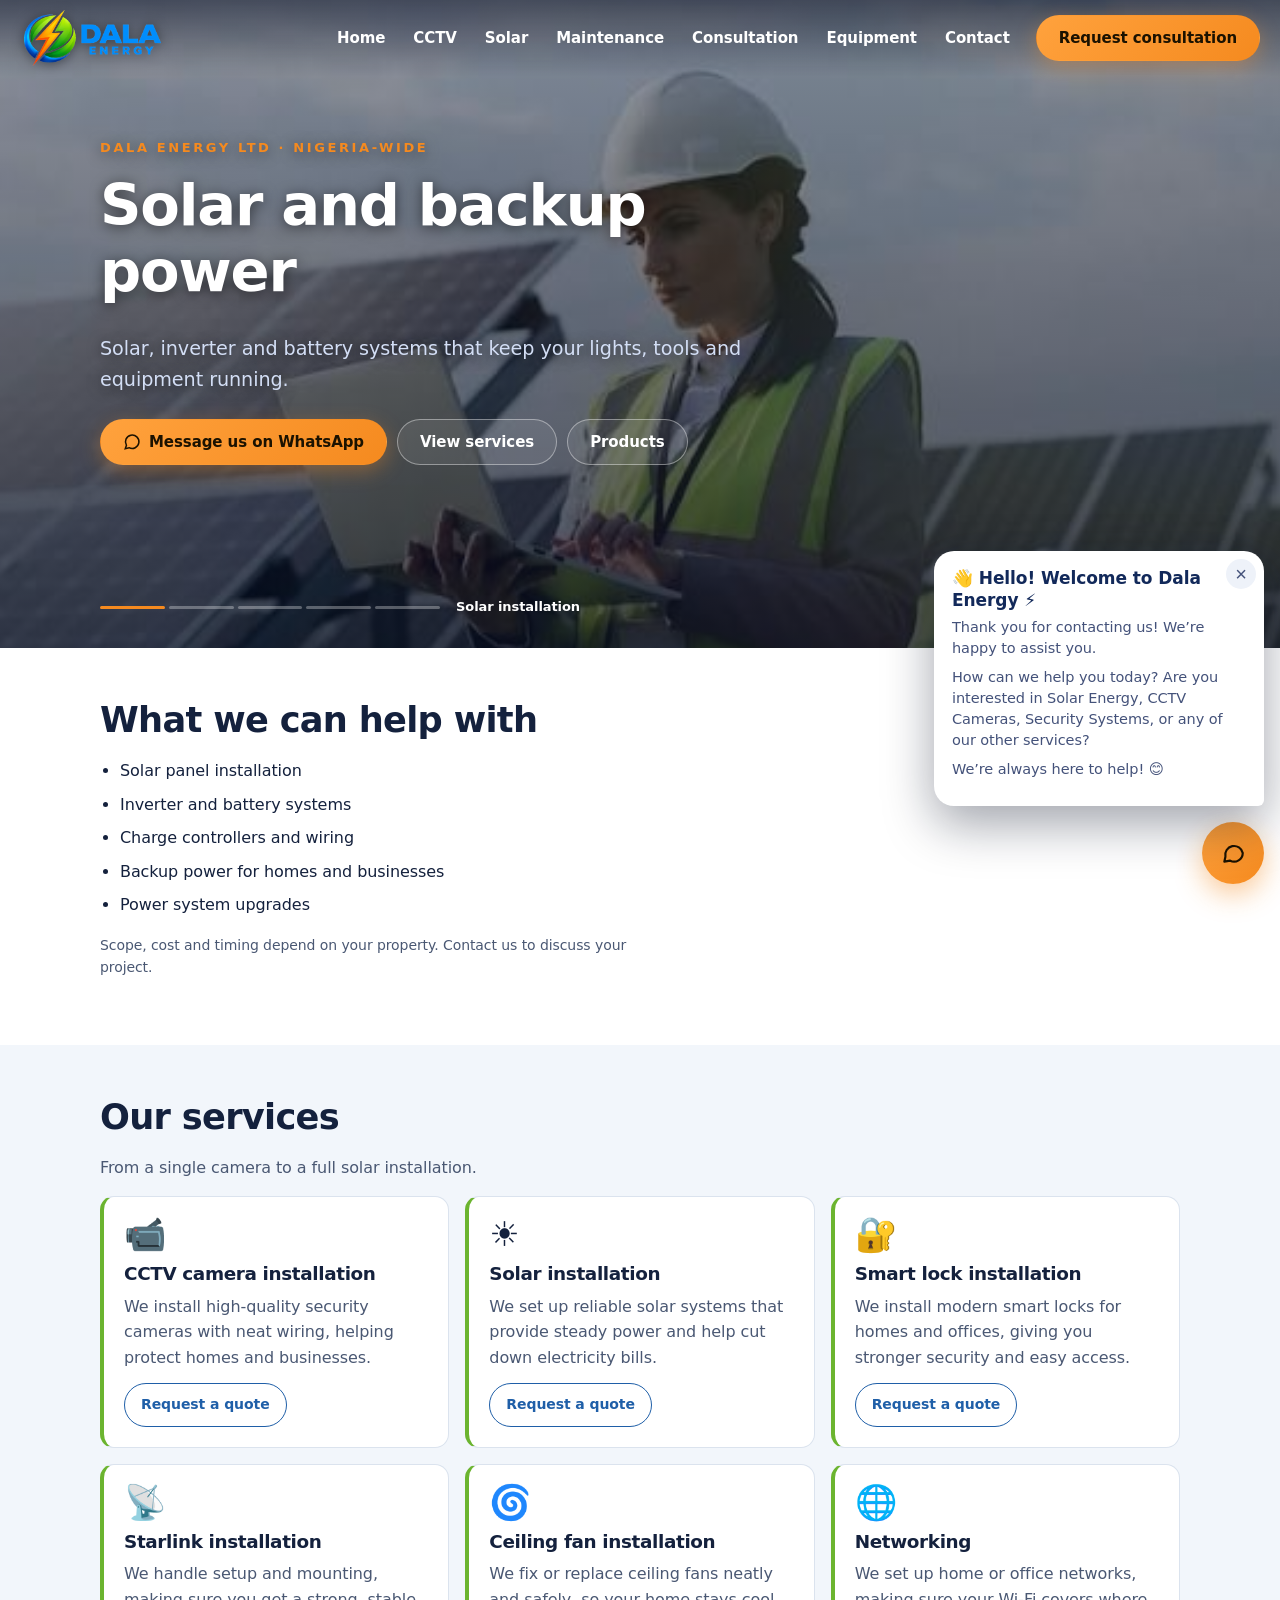
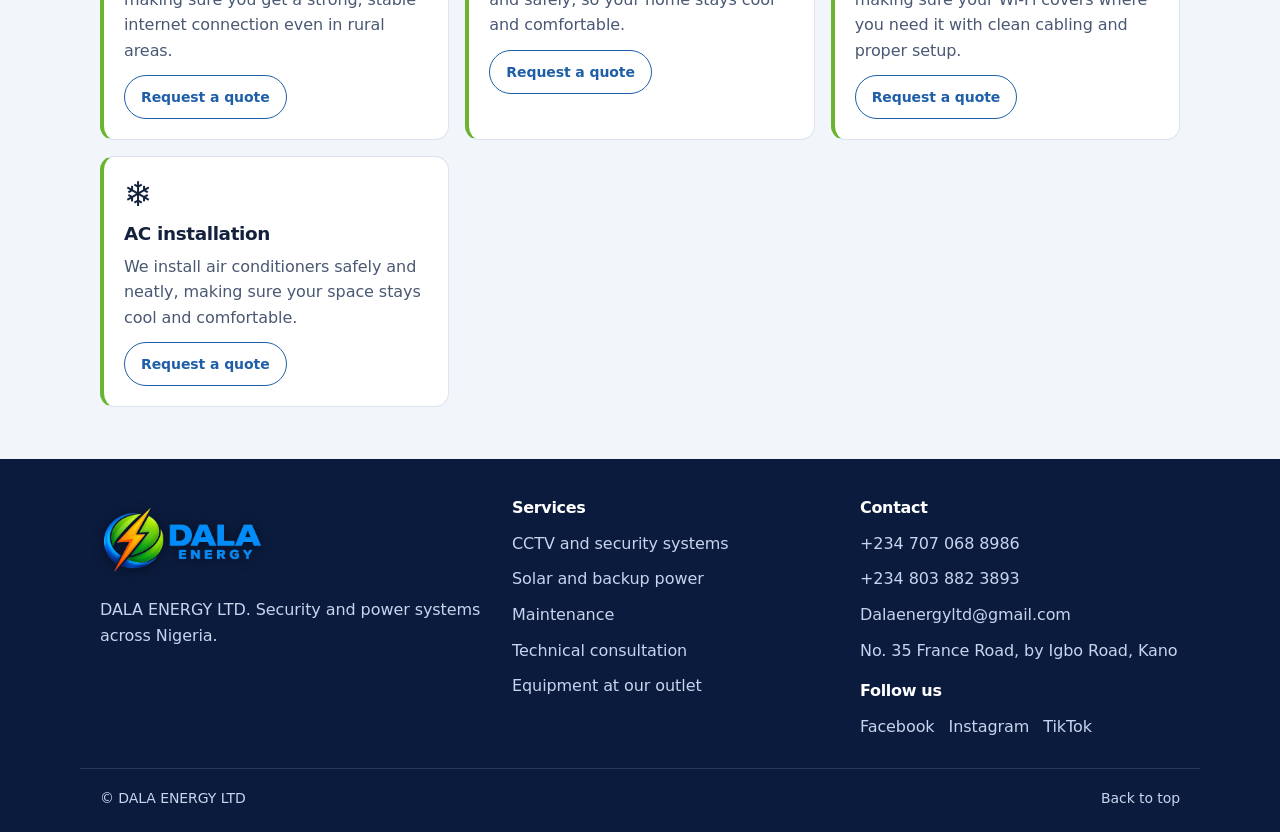
<file: solar.html>
<!doctype html><html lang="en"><head><meta charset="utf-8"><meta name="viewport" content="width=device-width,initial-scale=1"><title>Solar and backup power | DALA ENERGY LTD</title><meta name="description" content="Solar, inverter and battery systems that keep your lights, tools and equipment running."><link rel="canonical" href="https://dalaenergy.ng/solar"><meta property="og:title" content="Solar and backup power | DALA ENERGY LTD"><meta property="og:description" content="Solar, inverter and battery systems that keep your lights, tools and equipment running."><meta property="og:type" content="website"><meta property="og:url" content="https://dalaenergy.ng/solar"><link rel="stylesheet" href="style.css?v=12"><script type="application/ld+json">{"@context":"https://schema.org","@type":"Store","name":"DALA ENERGY LTD","alternateName":"DALA ENERGY","url":"https://dalaenergy.ng","logo":"https://dalaenergy.ng/logo.png","telephone":["+2349045581684","+2348038823893"],"email":"Dalaenergyltd@gmail.com","address":{"@type":"PostalAddress","streetAddress":"No. 35 France Road, by Igbo Road","addressLocality":"Kano","addressCountry":"NG"},"areaServed":"Nigeria"}</script></head><body>
<a class="dl-skip" href="#main">Skip to content</a><div class="dl-prog" id="prog"></div>
<header class="dl-head"><a class="dl-brand" href="./"><img src="logo.png" alt="DALA ENERGY" width="150" height="67"></a><nav class="dl-nav" aria-label="Main"><a href="./">Home</a><a href="cctv">CCTV</a><a href="solar">Solar</a><a href="maintenance">Maintenance</a><a href="consultation">Consultation</a><a href="equipment">Equipment</a><a href="contact">Contact</a></nav><a class="dl-btn dl-btn-p dl-hide-s" href="https://wa.me/2349045581684?text=Hello%20DALA%20ENERGY%2C%20I%20would%20like%20a%20consultation.">Request consultation</a><button class="dl-burger" id="open" aria-label="Open menu" aria-expanded="false"><span></span><span></span><span></span></button></header>
<div class="dl-back" id="back"></div><aside class="dl-drawer" id="drawer" aria-hidden="true"><button class="dl-x" id="close" aria-label="Close menu">×</button><a href="./">Home<i>›</i></a><a href="cctv">CCTV<i>›</i></a><a href="solar">Solar<i>›</i></a><a href="maintenance">Maintenance<i>›</i></a><a href="consultation">Consultation<i>›</i></a><a href="equipment">Equipment<i>›</i></a><a href="contact">Contact<i>›</i></a><a class="dl-btn dl-btn-p dl-full" href="https://wa.me/2349045581684?text=Hello%20DALA%20ENERGY%2C%20I%20would%20like%20a%20consultation.">Request consultation</a><div class="dl-two"><a class="dl-btn dl-btn-g" href="https://wa.me/2349045581684?text=Hello%20DALA%20ENERGY%2C"><svg viewBox="0 0 24 24" width="18" height="18" fill="none" stroke="currentColor" stroke-width="2"><path d="M3 21l1.6-4.6A9 9 0 1 1 8 19.6z"/></svg> WhatsApp</a><a class="dl-btn dl-btn-g" href="tel:+2349045581684"><svg viewBox="0 0 24 24" width="18" height="18" fill="none" stroke="currentColor" stroke-width="2"><path d="M5 4h4l2 5-2.5 1.5a11 11 0 0 0 5 5L15 13l5 2v4a2 2 0 0 1-2 2A16 16 0 0 1 3 6a2 2 0 0 1 2-2z"/></svg> Call</a></div><p class="dl-small">Dalaenergyltd@gmail.com<br>+234 904 558 1684<br>+234 803 882 3893</p></aside>
<main id="main"><section class="dl-hero dl-has-slides"><div class="dl-slides" aria-hidden="true" data-captions="Solar installation|Solar installation|Solar installation|Solar installation|Solar installation" data-slides="hero-1.jpg,hero-2.jpg,hero-3.jpg,hero-4.jpg,hero-12.jpg"><img class="on" src="hero-1.jpg" alt=""></div><div class="dl-wrap dl-herob"><p class="dl-eyebrow" data-k="eyebrow">DALA ENERGY LTD · NIGERIA-WIDE</p><h1 data-k="solar.h1" data-fmt="1">Solar and backup power</h1><p class="dl-lead" data-k="solar.lead">Solar, inverter and battery systems that keep your lights, tools and equipment running.</p><div class="dl-row"><a class="dl-btn dl-btn-p" href="https://wa.me/2349045581684?text=Hello%20DALA%20ENERGY%2C%20I%20need%20help%20with%20solar%20and%20backup%20power."><svg viewBox="0 0 24 24" width="18" height="18" fill="none" stroke="currentColor" stroke-width="2"><path d="M3 21l1.6-4.6A9 9 0 1 1 8 19.6z"/></svg> Message us on WhatsApp</a><a class="dl-btn dl-btn-o" href="#services">View services</a><a class="dl-btn dl-btn-o" href="equipment">Products</a></div></div></section><section class="dl-sec "><div class="dl-wrap"><h2>What we can help with</h2><ul class="dl-list"><li>Solar panel installation</li><li>Inverter and battery systems</li><li>Charge controllers and wiring</li><li>Backup power for homes and businesses</li><li>Power system upgrades</li></ul><p class="dl-note">Scope, cost and timing depend on your property. Contact us to discuss your project.</p></div></section><section id="services" class="dl-sec dl-alt"><div class="dl-wrap"><h2 data-k="svc.h">Our services</h2><p class="dl-lead2" data-k="svc.sub">From a single camera to a full solar installation.</p><div class="dl-grid"><div class="dl-card"><span class="dl-ico" aria-hidden="true">📹</span><h3 data-k="svc.0.t">CCTV camera installation</h3><p data-k="svc.0.d">We install high-quality security cameras with neat wiring, helping protect homes and businesses.</p><a class="dl-btn dl-btn-o dl-sm" href="https://wa.me/2349045581684?text=Hello%20DALA%20ENERGY%2C%20I%20would%20like%20a%20quote%20for%20cctv%20camera%20installation.">Request a quote</a></div><div class="dl-card"><span class="dl-ico" aria-hidden="true">☀️</span><h3 data-k="svc.1.t">Solar installation</h3><p data-k="svc.1.d">We set up reliable solar systems that provide steady power and help cut down electricity bills.</p><a class="dl-btn dl-btn-o dl-sm" href="https://wa.me/2349045581684?text=Hello%20DALA%20ENERGY%2C%20I%20would%20like%20a%20quote%20for%20solar%20installation.">Request a quote</a></div><div class="dl-card"><span class="dl-ico" aria-hidden="true">🔐</span><h3 data-k="svc.2.t">Smart lock installation</h3><p data-k="svc.2.d">We install modern smart locks for homes and offices, giving you stronger security and easy access.</p><a class="dl-btn dl-btn-o dl-sm" href="https://wa.me/2349045581684?text=Hello%20DALA%20ENERGY%2C%20I%20would%20like%20a%20quote%20for%20smart%20lock%20installation.">Request a quote</a></div><div class="dl-card"><span class="dl-ico" aria-hidden="true">📡</span><h3 data-k="svc.3.t">Starlink installation</h3><p data-k="svc.3.d">We handle setup and mounting, making sure you get a strong, stable internet connection even in rural areas.</p><a class="dl-btn dl-btn-o dl-sm" href="https://wa.me/2349045581684?text=Hello%20DALA%20ENERGY%2C%20I%20would%20like%20a%20quote%20for%20starlink%20installation.">Request a quote</a></div><div class="dl-card"><span class="dl-ico" aria-hidden="true">🌀</span><h3 data-k="svc.4.t">Ceiling fan installation</h3><p data-k="svc.4.d">We fix or replace ceiling fans neatly and safely, so your home stays cool and comfortable.</p><a class="dl-btn dl-btn-o dl-sm" href="https://wa.me/2349045581684?text=Hello%20DALA%20ENERGY%2C%20I%20would%20like%20a%20quote%20for%20ceiling%20fan%20installation.">Request a quote</a></div><div class="dl-card"><span class="dl-ico" aria-hidden="true">🌐</span><h3 data-k="svc.5.t">Networking</h3><p data-k="svc.5.d">We set up home or office networks, making sure your Wi-Fi covers where you need it with clean cabling and proper setup.</p><a class="dl-btn dl-btn-o dl-sm" href="https://wa.me/2349045581684?text=Hello%20DALA%20ENERGY%2C%20I%20would%20like%20a%20quote%20for%20networking.">Request a quote</a></div><div class="dl-card"><span class="dl-ico" aria-hidden="true">❄️</span><h3 data-k="svc.6.t">AC installation</h3><p data-k="svc.6.d">We install air conditioners safely and neatly, making sure your space stays cool and comfortable.</p><a class="dl-btn dl-btn-o dl-sm" href="https://wa.me/2349045581684?text=Hello%20DALA%20ENERGY%2C%20I%20would%20like%20a%20quote%20for%20ac%20installation.">Request a quote</a></div></div></div></section></main>
<footer class="dl-foot"><div class="dl-wrap dl-fgrid"><div><span class="dl-brand dl-fb"><img src="logo.png" alt="DALA ENERGY" width="150" height="67"></span><p data-k="footer.blurb">DALA ENERGY LTD. Security and power systems across Nigeria.</p></div><div><h3>Services</h3><a href="cctv">CCTV and security systems</a><a href="solar">Solar and backup power</a><a href="maintenance">Maintenance</a><a href="consultation">Technical consultation</a><a href="equipment">Equipment at our outlet</a></div><div><h3>Contact</h3><a href="tel:+2349045581684">+234 904 558 1684</a><a href="tel:+2348038823893">+234 803 882 3893</a><a href="mailto:Dalaenergyltd@gmail.com">Dalaenergyltd@gmail.com</a><span>No. 35 France Road, by Igbo Road, Kano</span></div></div><div class="dl-wrap dl-legal"><span>© DALA ENERGY LTD</span><a href="#top" id="top">Back to top</a></div></footer><script src="site-data.js?v=1" defer></script><script src="site.js?v=1" defer></script><script src="script.js?v=9" defer></script><script src="assistant.js?v=2" defer></script></body></html>
</file>
<file: style.css>
:root{--navy:#12295a;--deep:#0b1b3d;--green:#6bb42f;--orange:#f58a1f;--blue:#1f5fa8;--ink:#14213d;--mut:#4a5873;--bg:#fff;--alt:#f2f6fb;--line:#dbe3ee;--card:#fff}
@media(prefers-color-scheme:dark){:root{--ink:#e8eefb;--mut:#aab8d3;--bg:#0b1b3d;--alt:#0f2350;--line:#24386b;--card:#12295a}}
*{box-sizing:border-box}html{scroll-behavior:smooth;scroll-padding-top:80px}
body{margin:0;font:16px/1.6 system-ui,-apple-system,"Segoe UI",Roboto,sans-serif;color:var(--ink);background:var(--bg);overflow-x:hidden;letter-spacing:-.005em}
a{color:inherit}h1,h2,h3{line-height:1.15;letter-spacing:-.02em;margin:0 0 .5em}
.dl-wrap{max-width:1120px;margin:0 auto;padding:0 20px}
.dl-skip{position:absolute;left:-999px;top:8px;background:#fff;color:#000;padding:10px;z-index:99}.dl-skip:focus{left:8px}
:focus-visible{outline:3px solid var(--orange);outline-offset:2px}
.dl-prog{position:fixed;top:0;left:0;height:3px;width:0;background:linear-gradient(90deg,var(--green),var(--orange));z-index:60}
.dl-head{position:sticky;top:0;z-index:50;display:flex;align-items:center;gap:14px;padding:6px 20px;background:rgba(255,255,255,.92);backdrop-filter:blur(10px);border-bottom:1px solid var(--line);min-height:74px}
.dl-brand{display:block;width:150px;height:62px;overflow:hidden;position:relative;flex:none}
.dl-brand img,.dl-flogo{position:absolute;width:246px;height:auto;left:-48px;top:-48px}
.dl-nav{display:none;margin-left:auto;gap:4px}.dl-nav a{padding:10px 12px;text-decoration:none;color:#14213d;font-weight:600;font-size:15px;border-radius:99px}.dl-nav a:hover{background:#eef3fa}
.dl-head>.dl-btn{margin-left:0;white-space:nowrap}.dl-head .dl-hide-s{display:none}
.dl-burger{margin-left:auto;width:48px;height:48px;border:0;background:none;display:grid;place-content:center;gap:5px;cursor:pointer}.dl-burger span{display:block;width:24px;height:2.5px;background:#14213d;border-radius:2px}
@media(min-width:1100px){.dl-nav{display:flex}.dl-burger{display:none}.dl-head .dl-hide-s{display:inline-flex}}
.dl-back{position:fixed;inset:0;background:rgba(5,12,30,.55);opacity:0;pointer-events:none;transition:.25s;z-index:70}.dl-back.on{opacity:1;pointer-events:auto}
.dl-drawer{position:fixed;top:0;right:0;height:100%;width:min(86vw,340px);background:var(--deep);color:#fff;z-index:80;padding:64px 20px 24px;transform:translateX(100%);transition:transform .28s;overflow-y:auto;visibility:hidden}.dl-drawer.on{transform:none;visibility:visible}
.dl-drawer>a:not(.dl-btn){display:flex;justify-content:space-between;padding:13px 4px;border-bottom:1px solid rgba(255,255,255,.1);text-decoration:none;font-weight:600}.dl-drawer i{color:var(--orange);font-style:normal}
.dl-x{position:absolute;top:10px;right:12px;width:48px;height:48px;border:0;background:none;color:#fff;font-size:34px;cursor:pointer}
.dl-full{width:100%;margin-top:18px}.dl-two{display:grid;grid-template-columns:1fr 1fr;gap:10px;margin-top:10px}.dl-small{font-size:14px;color:#aab8d3}
.dl-btn{display:inline-flex;align-items:center;justify-content:center;gap:8px;min-height:46px;padding:0 22px;border-radius:99px;font-weight:700;font-size:15px;text-decoration:none;white-space:nowrap;border:1.5px solid transparent;transition:transform .15s,box-shadow .2s;cursor:pointer}
.dl-btn-p{background:linear-gradient(135deg,#ffa23d,var(--orange));color:#1b1200;box-shadow:0 6px 20px rgba(245,138,31,.35)}
.dl-btn-g{background:rgba(255,255,255,.1);border-color:rgba(255,255,255,.25);color:#fff}
.dl-btn-o{border-color:currentColor;color:var(--blue)}.dl-hero .dl-btn-o{color:#fff;border-color:rgba(255,255,255,.4);background:rgba(255,255,255,.08)}
@media(prefers-color-scheme:dark){.dl-btn-o{color:#cfe0ff}}
.dl-btn:active,.dl-card:active{transform:scale(.97)}.dl-sm{min-height:44px;padding:0 16px;font-size:14px}
.dl-hero{position:relative;overflow:hidden;color:#fff;background:radial-gradient(900px 400px at 85% 0,#1f5fa8 0,transparent 60%),linear-gradient(160deg,var(--deep),var(--navy));padding:64px 0 110px;clip-path:polygon(0 0,100% 0,100% 90%,0 100%)}
.dl-curve{position:absolute;inset:0;width:100%;height:100%}.dl-herob{position:relative}
.dl-hero h1{font-size:clamp(2rem,7vw,3.6rem);max-width:15ch;font-weight:800}.dl-hero h1 em{font-style:normal;color:var(--orange)}
.dl-lead{font-size:clamp(1rem,2.6vw,1.2rem);max-width:56ch;color:#d3def5;margin:0 0 24px}
.dl-row{display:flex;flex-wrap:wrap;gap:10px}
.dl-stats{background:var(--navy);color:#fff}.dl-sgrid{display:grid;gap:18px;padding-top:28px;padding-bottom:28px}
.dl-sgrid b{display:block;font-size:2.1rem;line-height:1.1;color:var(--green)}.dl-sgrid span{color:#c7d4ee;font-size:15px}
@media(min-width:760px){.dl-sgrid{grid-template-columns:repeat(3,1fr)}}
.dl-sec{padding:52px 0}.dl-alt{background:var(--alt)}.dl-sec h2{font-size:clamp(1.5rem,4.5vw,2.2rem)}
.dl-grid{display:grid;gap:16px}@media(min-width:700px){.dl-grid{grid-template-columns:repeat(2,1fr)}}@media(min-width:1000px){.dl-grid{grid-template-columns:repeat(3,1fr)}}
.dl-card{display:block;background:var(--card);border:1px solid var(--line);border-left:4px solid var(--green);border-radius:14px;padding:20px;text-decoration:none;transition:transform .2s,box-shadow .2s}
a.dl-card:hover{transform:translateY(-3px);box-shadow:0 10px 26px rgba(18,41,90,.12)}.dl-card h3{font-size:1.15rem}.dl-card p{margin:0 0 12px;color:var(--mut)}
.dl-more{color:var(--blue);font-weight:700;font-size:14px}.dl-lead2{max-width:60ch;color:var(--mut)}.dl-note{color:var(--mut);font-size:14px;max-width:60ch}
.dl-chips{list-style:none;display:flex;flex-wrap:wrap;gap:10px;padding:0;margin:0}.dl-chips li{background:var(--card);border:1px solid var(--line);border-radius:99px;padding:9px 16px;font-weight:600;font-size:15px}
.dl-list{padding-left:20px;max-width:60ch}.dl-list li{margin:8px 0}
.dl-foot{background:var(--deep);color:#c7d4ee;padding-top:40px}.dl-fgrid{display:grid;gap:28px}@media(min-width:760px){.dl-fgrid{grid-template-columns:1.2fr 1fr 1fr}}
.dl-foot h3{color:#fff;font-size:1rem}.dl-foot a,.dl-foot span{display:block;padding:5px 0;text-decoration:none}.dl-foot a:hover{color:var(--orange)}
.dl-fgrid>div:first-child{position:relative}.dl-fgrid>div:first-child{background:none}
.dl-foot .dl-fgrid>div:first-child{padding-top:0}
.dl-flogo{position:static;display:block;width:150px;background:#fff;border-radius:12px;padding:0;margin-bottom:10px;height:auto;clip-path:inset(18px 0 18px 0 round 12px)}
.dl-legal{display:flex;justify-content:space-between;gap:12px;padding-top:18px;padding-bottom:22px;margin-top:24px;border-top:1px solid rgba(255,255,255,.12);font-size:14px}.dl-legal a,.dl-legal span{display:inline;padding:0}
.dl-rv{opacity:0;transform:translateY(14px);transition:opacity .5s,transform .5s}.dl-rv.in{opacity:1;transform:none}
@media(prefers-reduced-motion:reduce){*{transition:none!important;animation:none!important;scroll-behavior:auto!important}.dl-rv{opacity:1;transform:none}}
.dl-ico{display:block;font-size:34px;line-height:1;margin-bottom:12px}
.dl-herob{z-index:1}.dl-hero h1{max-width:16ch}
.dl-pimg{position:relative;aspect-ratio:4/3;border-radius:12px;overflow:hidden;margin-bottom:14px;display:grid;place-items:center;font-size:56px;background:repeating-linear-gradient(135deg,var(--alt) 0 14px,var(--line) 14px 28px)}
.dl-pimg img{position:absolute;inset:0;width:100%;height:100%;object-fit:cover}
.dl-card .dl-price{color:#3f7d12;font-weight:700}@media(prefers-color-scheme:dark){.dl-card .dl-price{color:var(--green)}}
.dl-card.dl-pc{background:#1b2338;border:1px solid #2b3550;border-left:1px solid #2b3550;border-radius:20px;padding:22px;color:#fff}
.dl-card.dl-pc h3{font-size:1.45rem;font-weight:600;color:#fff;margin:0 0 .45em;letter-spacing:-.01em}
.dl-card.dl-pc p{color:#a9b4cc;margin:0 0 14px;font-size:1.05rem}
.dl-card.dl-pc .dl-price{color:#5aa862;font-weight:700;font-size:1.35rem;margin:0 0 16px}
.dl-pc .dl-pimg{aspect-ratio:2.35/1;border-radius:14px;margin-bottom:18px;font-size:1rem;color:#8a96b3;background:repeating-linear-gradient(135deg,#1a2133 0 16px,#252d45 16px 32px)}
.dl-pc .dl-btn{border-radius:12px;min-height:46px;padding:0 18px;font-size:15px;font-weight:600;box-shadow:none}
.dl-pc .dl-btn-vd{background:transparent;border:2px solid #38425f;color:#fff}
.dl-pc .dl-btn-w{background:#4fa35b;color:#fff}
.dl-pc .dl-row{gap:8px}.dl-pc .dl-btn{padding:0 13px;font-size:14px}
.dl-head{background:rgba(11,27,61,.95);border-bottom:1px solid rgba(255,255,255,.1)}
.dl-nav a{color:#fff}.dl-nav a:hover{background:rgba(255,255,255,.12)}
.dl-burger span{background:#fff}
.dl-brand{background:#dbe4f3;border-radius:12px}
.dl-brand img{mix-blend-mode:multiply}
.dl-fb{margin-bottom:12px}
.dl-ab{display:grid;gap:18px;margin:26px 0}@media(min-width:700px){.dl-ab{grid-template-columns:repeat(2,1fr)}}
.dl-ab>div{border-left:6px solid #5aa14a;padding:6px 0 6px 20px}
.dl-ab b{display:block;font-size:clamp(2rem,7vw,2.6rem);line-height:1.15;color:var(--navy);letter-spacing:-.02em}
.dl-ab span{color:var(--ink);font-size:1.05rem}
.dl-ab-btn{border-radius:12px;border:2px solid var(--line);color:var(--ink);background:transparent}
@media(prefers-color-scheme:dark){.dl-ab b{color:#fff}}
.dl-pc .dl-pimg{aspect-ratio:4/3}.dl-pc .dl-pimg img{object-fit:contain;background:#fff;padding:8px;box-sizing:border-box}
.dl-slides{position:absolute;inset:0;z-index:0}
.dl-slides img{position:absolute;inset:0;width:100%;height:100%;object-fit:cover;opacity:0;transition:opacity 1.2s ease}
.dl-slides img.on{opacity:1}
.dl-slides::after{content:"";position:absolute;inset:0;background:linear-gradient(180deg,rgba(7,16,38,.28),rgba(7,16,38,.6) 45%,rgba(7,16,38,.9))}
.dl-has-slides .dl-slides video{position:absolute;inset:0;width:100%;height:100%;object-fit:cover;opacity:0;transition:opacity 1.2s ease;background:#0b1b3d}.dl-slides video.on{opacity:1}
.dl-slides img,.dl-slides video{transform:translateX(5%) scale(1.05);transition:opacity 1.2s ease,transform 1.6s cubic-bezier(.22,.61,.36,1)}
.dl-slides .on{transform:none}
.dl-slides .out{transform:translateX(-5%) scale(1.02)}
.dl-hero{padding-bottom:150px}
.dl-eyebrow{margin:0 0 14px;color:var(--orange);font-weight:800;font-size:13px;letter-spacing:.2em;text-transform:uppercase}
.dl-sbar{position:absolute;left:0;right:0;bottom:84px;z-index:1}
.dl-sbin{display:flex;align-items:center;gap:16px}
.dl-bars{display:flex;gap:4px;flex:1;max-width:340px}
.dl-bars i{flex:1;height:3px;border-radius:2px;background:rgba(255,255,255,.3);overflow:hidden;display:block}
.dl-bars b{display:block;height:100%;width:0;background:var(--orange)}
.dl-bars .done b{width:100%}
.dl-bars .on b{animation:dlfill var(--d,5000ms) linear forwards}
@keyframes dlfill{to{width:100%}}
.dl-cap{color:#fff;font-weight:700;font-size:13px;white-space:nowrap}
@media(max-width:420px){.dl-sbin{gap:10px}.dl-cap{font-size:12px}}
@media(prefers-reduced-motion:reduce){.dl-bars .on b{width:100%}}
/* Show every photo in full: no cropping, no zoom */
.dl-slides img,.dl-slides video{width:100%;height:100%;object-fit:contain;object-position:center;transform:translateX(5%)}
.dl-slides .on{transform:none}
.dl-slides .out{transform:translateX(-5%)}
.dl-pc .dl-pimg img{width:100%;height:100%;object-fit:contain;object-position:center;padding:0;background:#fff}
/* Hero photos: edge-to-edge, no gaps (slightly oversized so the slide effect never shows an edge) */
.dl-hero{min-height:clamp(520px,72vh,760px)}
.dl-slides img,.dl-slides video{left:-3%;width:106%;height:100%;object-fit:cover;object-position:center;transform:translateX(3%)}
.dl-slides .on{transform:none}
.dl-slides .out{transform:translateX(-3%)}
.dl-hero .dl-eyebrow,.dl-hero h1,.dl-hero .dl-lead{text-shadow:0 2px 14px rgba(0,0,0,.55)}
.dl-slides::after{background:linear-gradient(180deg,rgba(7,16,38,.4),rgba(7,16,38,.66) 45%,rgba(7,16,38,.9))}
/* Photo fills the whole banner down to its bottom edge: no slanted cut, no empty dark band */
.dl-hero{clip-path:none;padding-bottom:96px}
.dl-sbar{bottom:30px}
.dl-slides::after{background:linear-gradient(180deg,rgba(7,16,38,.42),rgba(7,16,38,.58) 50%,rgba(7,16,38,.72))}
/* Header is clear over the photo at the top of the page; solid again after scrolling */
.dl-head{position:fixed;top:0;left:0;right:0;background:transparent;border-bottom:1px solid transparent;backdrop-filter:none;-webkit-backdrop-filter:none;transition:background .3s,border-color .3s}
.dl-head::before{content:"";position:absolute;inset:0;background:linear-gradient(180deg,rgba(7,16,38,.55),rgba(7,16,38,0));pointer-events:none;transition:opacity .3s;z-index:-1}
.dl-head.scrolled{background:rgba(11,27,61,.95);border-bottom-color:rgba(255,255,255,.1);backdrop-filter:blur(10px);-webkit-backdrop-filter:blur(10px)}
.dl-head.scrolled::before{opacity:0}
.dl-hero{padding-top:138px}
/* New logo: whole logo visible inside its tile, nothing cropped */
.dl-brand{width:150px;height:67px}
.dl-brand img{left:0;top:0;width:100%;height:100%;object-fit:contain;padding:4px;box-sizing:border-box;transform:none}
/* New logo: transparent PNG shown whole, directly on the page (no tile, no crop) */
.dl-brand{display:block;width:auto;height:auto;overflow:visible;position:relative;background:none;border-radius:0;flex:none}
.dl-brand img{position:static;left:auto;top:auto;width:auto;height:60px;max-width:none;display:block;mix-blend-mode:normal;object-fit:contain}
.dl-fb img{height:68px}
.dl-brand img{height:64px;filter:drop-shadow(0 1px 6px rgba(0,0,0,.5))}
.dl-fb img{height:72px}
/* Dashboard-controlled options */
.dl-btn{border-radius:var(--btn-r,99px)}
.dl-pc .dl-btn{border-radius:12px}
.dl-noanim *,.dl-noanim *::before,.dl-noanim *::after{transition:none!important;animation:none!important}
.dl-noanim .dl-bars .on b{width:100%}
.dl-foot .dl-fgrid a[target]{display:inline-block;margin-right:14px}
/* Smart product search */
.dl-searchsec{background:#fff;padding:26px 0;border-bottom:1px solid #e6ecf5;position:relative;z-index:5}
.dl-search{position:relative;max-width:780px;margin:0 auto;display:flex;align-items:center;gap:6px;background:#fff;border:2px solid #dbe4f1;border-radius:999px;padding:6px 8px 6px 20px;box-shadow:0 10px 30px rgba(18,41,90,.1);transition:box-shadow .25s,border-color .25s}
.dl-search:focus-within{border-color:var(--orange);box-shadow:0 14px 38px rgba(245,138,31,.22)}
.dl-s-ico{color:#7d8cab;display:flex}
.dl-search input{flex:1;min-width:0;border:0;outline:0;font-size:18px;height:50px;background:transparent;color:#14213d;-webkit-appearance:none;appearance:none}
.dl-search input::placeholder{color:#8a98b5}.dl-search input::-webkit-search-cancel-button{display:none}
.dl-s-x{width:36px;height:36px;border:0;border-radius:50%;background:#eef2f9;color:#44527a;font-size:22px;line-height:1;cursor:pointer;flex:none}
.dl-s-go{width:50px;height:50px;border:0;border-radius:50%;background:linear-gradient(135deg,#ffa23d,var(--orange));color:#1b1200;cursor:pointer;display:grid;place-items:center;flex:none;transition:transform .15s}.dl-s-go:active{transform:scale(.94)}
.dl-sug{position:absolute;left:0;right:0;top:calc(100% + 10px);background:#fff;color:#14213d;border:1px solid #e1e8f3;border-radius:20px;box-shadow:0 22px 50px rgba(18,41,90,.2);overflow:hidden;z-index:40;animation:dlsug .18s ease;max-height:70vh;overflow-y:auto}
@keyframes dlsug{from{opacity:0;transform:translateY(-6px)}}
.dl-sug .it{display:flex;gap:12px;align-items:center;padding:10px 14px;color:#14213d;text-decoration:none;cursor:pointer}
.dl-sug .it:hover,.dl-sug .it.on{background:#f3f7fd}
.dl-sug .ph{position:relative;width:58px;height:58px;border-radius:12px;border:1px solid #e6ecf5;background:#f4f7fc;flex:none;overflow:hidden;display:grid;place-items:center}
.dl-sug .ph i{font-size:10px;color:#8a98b5;font-style:normal}.dl-sug .ph img{position:absolute;inset:0;width:100%;height:100%;object-fit:contain;background:#fff}
.dl-sug .tx{flex:1;min-width:0}.dl-sug .nm{display:block;font-weight:700;white-space:nowrap;overflow:hidden;text-overflow:ellipsis}.dl-sug .ct{display:block;font-size:12px;color:#6b7a96}
.dl-sug .rt{text-align:right;flex:none;line-height:1.35}.dl-sug .pr,.dl-pdt .pr{font-weight:800;color:#2d7d3a;font-size:14px}
.chipS{display:inline-block;font-size:11px;font-weight:700;padding:2px 9px;border-radius:99px}.chipS.in{background:#e3f6e8;color:#166534}.chipS.out{background:#fde8e8;color:#9b1c1c}.chipS.ask{background:#eef2f9;color:#44527a}
.dl-sug mark,.dl-searchsec mark{background:#ffe9c7;color:inherit;border-radius:3px;padding:0 1px}
.dl-sug .all{display:block;padding:14px 16px;text-align:center;font-weight:700;color:#1f5fa8;border-top:1px solid #e6ecf5;text-decoration:none}.dl-sug .all:hover{background:#f3f7fd}
.dl-sug .none{padding:20px;color:#44527a}.dl-sug .none a{color:#1f5fa8}
.dl-rh{display:flex;gap:12px;align-items:center;justify-content:space-between;flex-wrap:wrap;margin-bottom:14px}.dl-rh h2{margin:0}
.dl-pd{position:fixed;inset:0;z-index:90;background:rgba(7,16,38,.62);display:grid;place-items:center;padding:14px;animation:dlfade .2s ease}@keyframes dlfade{from{opacity:0}}
.dl-pdc{position:relative;background:#fff;color:#14213d;border-radius:22px;max-width:880px;width:100%;max-height:92vh;overflow:auto;display:grid;animation:dlsug .22s ease}
@media(min-width:720px){.dl-pdc{grid-template-columns:1fr 1fr}}
.dl-pdi{position:relative;background:#f4f7fc;min-height:240px;display:grid;place-items:center;color:#8a98b5}.dl-pdi img{position:absolute;inset:0;width:100%;height:100%;object-fit:contain;background:#fff}
.dl-pdt{padding:24px}.dl-pdt h2{margin:6px 0 10px;font-size:1.6rem}.dl-pdt .ct{color:#6b7a96;font-size:14px}.dl-pdt p{color:#44527a}.dl-pdt .pr{display:block;font-size:1.3rem;margin:12px 0}
.dl-pdt .dl-btn-vd{color:#14213d;border-color:#c9d4e6}
.dl-pdx{position:absolute;top:10px;right:10px;z-index:2;width:42px;height:42px;border:0;border-radius:50%;background:#fff;color:#14213d;font-size:26px;cursor:pointer;box-shadow:0 2px 10px rgba(0,0,0,.2)}
.dl-lock{overflow:hidden}
@media(max-width:480px){.dl-search{padding-left:14px}.dl-search input{font-size:16px}.dl-sug .ph{width:50px;height:50px}.dl-sug .it{gap:10px;padding:10px}}
/* Chat assistant */
.dla{position:fixed;right:16px;bottom:16px;z-index:80;font-family:inherit}
.dla-btn{width:62px;height:62px;border:0;border-radius:50%;background:linear-gradient(135deg,#ffa23d,var(--orange));color:#1b1200;cursor:pointer;display:grid;place-items:center;box-shadow:0 10px 28px rgba(245,138,31,.45);transition:transform .2s}
.dla-btn:hover{transform:scale(1.06)}.dla-btn.on{transform:scale(.92)}
.dla-tip{position:absolute;right:0;bottom:74px;background:#fff;color:#14213d;border-radius:16px 16px 4px 16px;padding:10px 14px;box-shadow:0 10px 30px rgba(0,0,0,.2);font-weight:600;font-size:14px;max-width:230px;cursor:pointer;animation:dlsug .25s ease}
.dla-panel{position:absolute;right:0;bottom:76px;width:min(390px,calc(100vw - 32px));height:min(600px,calc(100dvh - 120px));background:#f4f7fc;border-radius:22px;box-shadow:0 24px 60px rgba(7,16,38,.4);display:flex;flex-direction:column;overflow:hidden;animation:dlsug .22s ease}
.dla-panel[hidden]{display:none}
.dla-panel header{background:var(--deep,#0b1b3d);color:#fff;display:flex;gap:12px;align-items:center;padding:12px 14px}
.dla-panel header img{height:34px;width:auto}.dla-panel header>div{flex:1;line-height:1.25}.dla-panel header b{display:block;font-size:15px}
.dla-panel header span{font-size:12px;color:#b9c7e6}.dla-panel header i{display:inline-block;width:8px;height:8px;border-radius:50%;background:#4ade80;margin-right:4px}
.dla-x{width:38px;height:38px;border:0;border-radius:50%;background:rgba(255,255,255,.12);color:#fff;font-size:24px;cursor:pointer}
.dla-msgs{flex:1;overflow-y:auto;padding:14px;display:flex;flex-direction:column;gap:10px}
.dla-m{display:flex;flex-direction:column;max-width:88%;animation:dlsug .2s ease}.dla-m.u{align-self:flex-end;align-items:flex-end}
.dla-b{padding:10px 14px;border-radius:18px;line-height:1.45;font-size:15px;color:#14213d;background:#fff;border:1px solid #e1e8f3;border-bottom-left-radius:5px;word-wrap:break-word}
.dla-m.u .dla-b{background:var(--navy,#12295a);color:#fff;border:0;border-bottom-left-radius:18px;border-bottom-right-radius:5px}
.dla-b a{color:#1f5fa8}.dla-b a.dla-go{display:inline-block;margin-top:8px;padding:9px 14px;border-radius:12px;background:#3f9a4f;color:#fff;font-weight:700;text-decoration:none}
.dla-ty{display:flex;gap:4px;padding:14px}.dla-ty i{width:7px;height:7px;border-radius:50%;background:#9aa8c6;animation:dlty 1s infinite}.dla-ty i:nth-child(2){animation-delay:.15s}.dla-ty i:nth-child(3){animation-delay:.3s}
@keyframes dlty{0%,80%,100%{opacity:.3;transform:translateY(0)}40%{opacity:1;transform:translateY(-4px)}}
.dla-chips{display:flex;flex-wrap:wrap;gap:6px;margin-top:8px}.dla-chip{border:1.5px solid #c9d6ec;background:#fff;color:#12295a;border-radius:99px;padding:7px 13px;font-weight:600;font-size:13.5px;cursor:pointer}.dla-chip:hover{background:#12295a;color:#fff}
.dla-pc{display:flex;gap:10px;margin-top:10px;padding:8px;border:1px solid #e1e8f3;border-radius:14px;background:#f8fafd}
.dla-ph{position:relative;width:62px;height:62px;border-radius:10px;background:#fff;border:1px solid #e6ecf5;flex:none;overflow:hidden}.dla-ph img{position:absolute;inset:0;width:100%;height:100%;object-fit:contain}
.dla-pt{display:flex;flex-direction:column;gap:2px;min-width:0;font-size:13px}.dla-pt b{font-size:14px}.dla-pt>span:nth-of-type(1){color:#2d7d3a;font-weight:700}
.dla-st{font-style:normal;font-size:11px;font-weight:700;padding:1px 8px;border-radius:99px;align-self:flex-start;background:#eef2f9;color:#44527a}.dla-st.in{background:#e3f6e8;color:#166534}.dla-st.out{background:#fde8e8;color:#9b1c1c}
.dla-pl{display:flex;gap:10px;margin-top:4px}.dla-pl a{font-weight:700;font-size:13px}
.dla-in{display:flex;gap:8px;padding:10px;background:#fff;border-top:1px solid #e1e8f3}
.dla-in input{flex:1;min-width:0;height:46px;border:1.5px solid #dbe4f1;border-radius:99px;padding:0 16px;font-size:16px;outline:0;color:#14213d;background:#fff}.dla-in input:focus{border-color:var(--orange)}
.dla-in button{width:46px;height:46px;border:0;border-radius:50%;background:linear-gradient(135deg,#ffa23d,var(--orange));color:#1b1200;cursor:pointer;display:grid;place-items:center}
@media(max-width:560px){.dla-panel{position:fixed;inset:0;width:100%;height:100dvh;border-radius:0;bottom:0}.dla-open .dla-btn{display:none}.dla-open{overflow:hidden}}
/* Welcome message (shows 5 seconds on every visit) */
.dla-wel{position:absolute;right:0;bottom:78px;width:min(330px,calc(100vw - 32px));box-sizing:border-box;background:#fff;color:#14213d;border-radius:20px 20px 6px 20px;padding:16px 18px 18px;box-shadow:0 18px 50px rgba(7,16,38,.38);overflow:hidden;animation:dlwel .45s cubic-bezier(.2,.8,.2,1);cursor:pointer}
.dla-wel[hidden]{display:none}.dla-wel.out{animation:dlwout .4s ease forwards}
@keyframes dlwel{from{opacity:0;transform:translateY(16px) scale(.96)}}@keyframes dlwout{to{opacity:0;transform:translateY(10px) scale(.97)}}
.dla-wel b{display:block;font-size:17px;line-height:1.3;padding-right:26px;color:#12295a;margin-bottom:6px}
.dla-wel p{margin:0 0 8px;color:#44527a;font-size:14.5px;line-height:1.45}
.dla-wx{position:absolute;top:8px;right:8px;width:30px;height:30px;border:0;border-radius:50%;background:#eef2f9;color:#44527a;font-size:20px;line-height:1;cursor:pointer}
.dla-wbar{position:absolute;left:0;bottom:0;height:4px;width:100%;background:linear-gradient(90deg,#ffa23d,var(--orange));transform-origin:left;animation:dlwbar 5s linear forwards}
@keyframes dlwbar{to{transform:scaleX(0)}}
/* Consultation form */
.dl-formsec{background:var(--alt)}
.dl-form{background:#fff;color:#14213d;border:1px solid #dbe4f1;border-radius:22px;padding:22px;max-width:680px;margin-top:18px;box-shadow:0 10px 30px rgba(18,41,90,.08)}
.dl-form label{display:block;font-weight:700;margin:16px 0 8px;color:#14213d}.dl-form label:first-child{margin-top:0}
.dl-form input[type=text],.dl-form input[type=tel],.dl-form input[type=email],.dl-form select,.dl-form textarea{width:100%;box-sizing:border-box;min-height:52px;border:2px solid #c9d4e6;border-radius:14px;padding:0 14px;font:inherit;font-size:16px;color:#14213d;background:#fff;outline:0;transition:border-color .2s,box-shadow .2s}
.dl-form textarea{padding:12px 14px;min-height:130px;resize:vertical}
.dl-form input:focus,.dl-form select:focus,.dl-form textarea:focus{border-color:var(--orange);box-shadow:0 0 0 4px rgba(245,138,31,.18)}
.dl-form .dl-full{width:100%;margin-top:18px;min-height:54px;font-size:16px}
.dl-hp{position:absolute!important;left:-9999px;width:1px;height:1px;opacity:0}
.dl-ferr{color:#b91c1c;font-weight:600;margin:14px 0 0}.dl-fok{margin-top:14px;padding:14px;border-radius:14px;background:#e3f6e8;color:#166534;font-weight:600}.dl-fok .dl-btn{margin-top:10px;color:#fff}
.dl-pw{text-align:center;color:#5a6a86;margin:22px 0 0}.dl-form .dl-btn-w{display:flex;text-align:center;line-height:1.3;padding:10px 18px}
</file>
